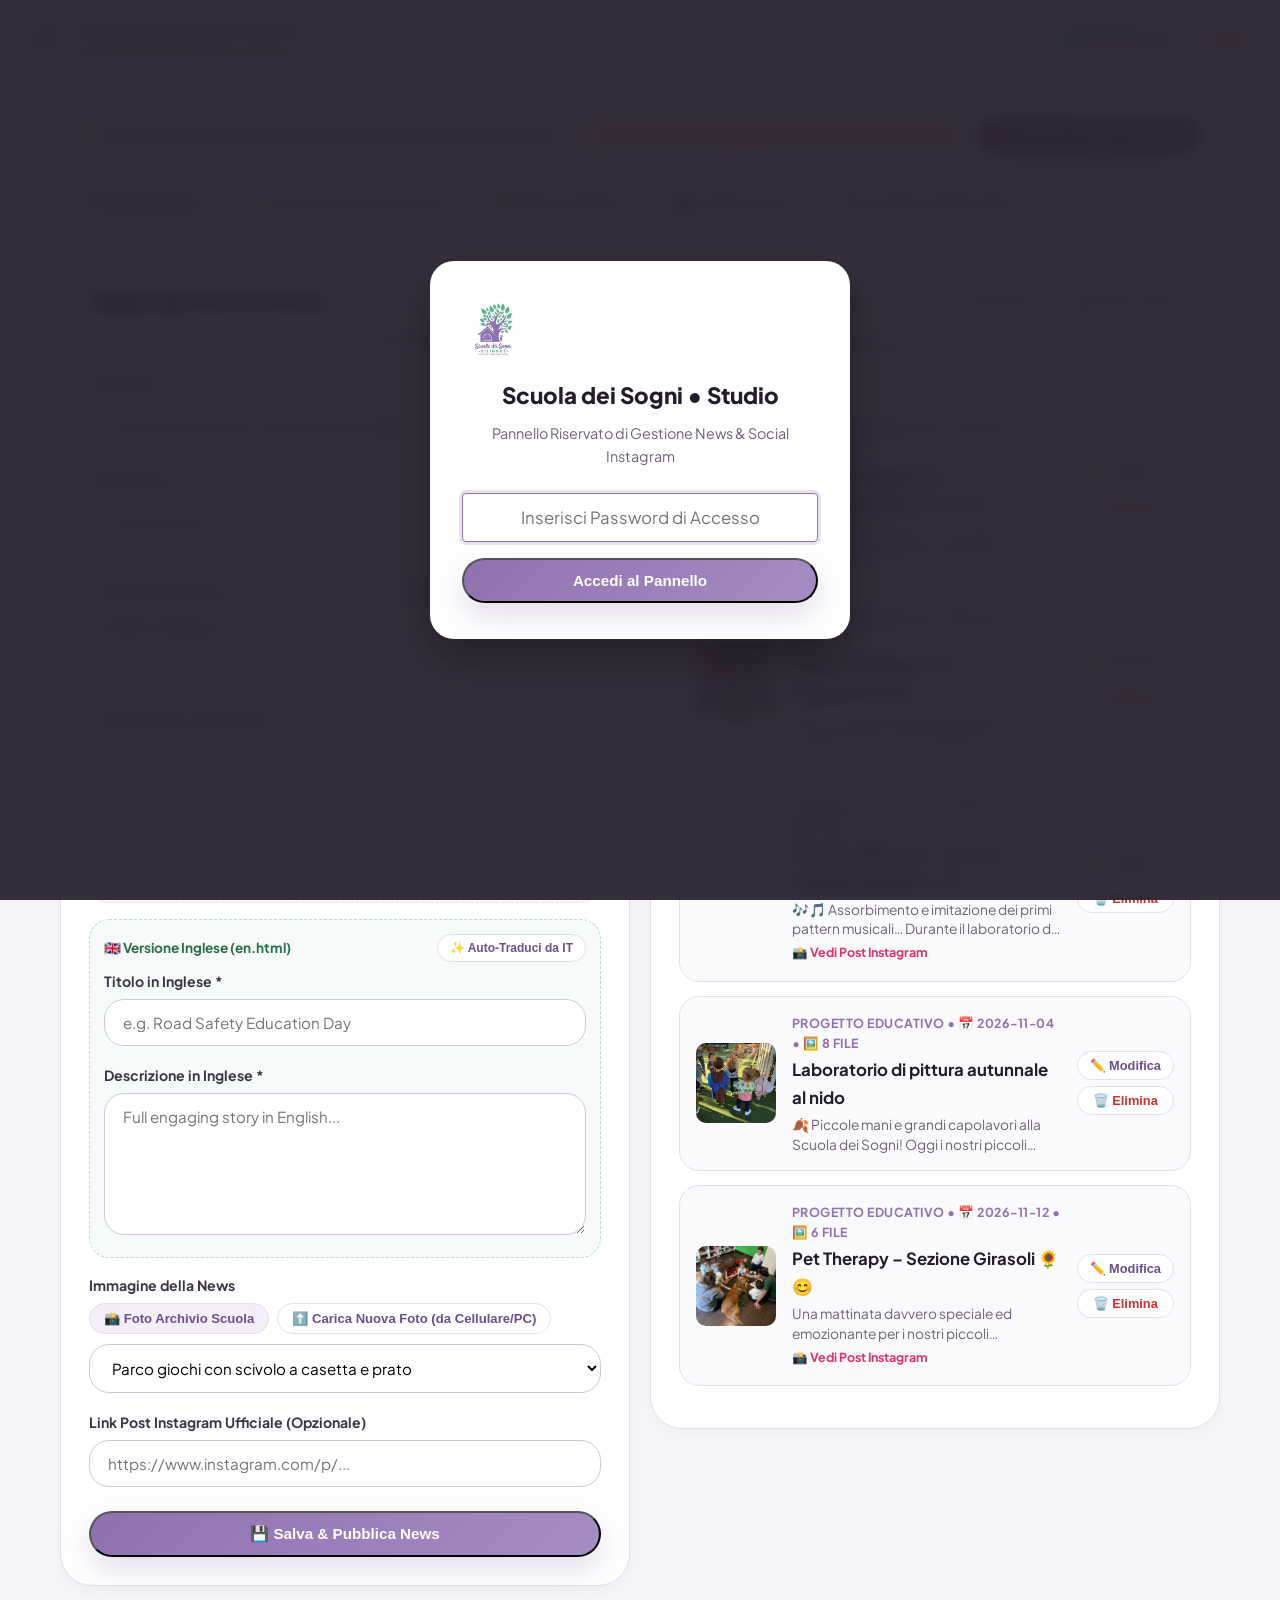
<file: admin.html>
<!DOCTYPE html>
<html lang="it">
<head>
  <meta charset="UTF-8">
  <meta name="viewport" content="width=device-width, initial-scale=1.0">
  <title>Admin Dashboard & Social Studio | Scuola dei Sogni</title>
  <meta name="robots" content="noindex, nofollow">
  <link rel="icon" type="image/jpeg" href="assets/images/logo-scuola-dei-sogni.jpg">
  <link rel="stylesheet" href="style.css">
  <link rel="stylesheet" href="seasonal.css?v=1.0">
  <style>
    :root {
      --admin-bg: #F7F5FA;
      --admin-card: #FFFFFF;
      --admin-border: #E5DFEC;
      --admin-text: #2D2535;
      --admin-muted: #6E6278;
      --green-status: #2E7D32;
      --orange-status: #E65100;
    }
    body {
      background: var(--admin-bg);
      color: var(--admin-text);
      min-height: 100vh;
      display: flex;
      flex-direction: column;
    }
    .admin-navbar {
      background: #FFFFFF;
      border-bottom: 1px solid var(--admin-border);
      padding: 14px 24px;
      display: flex;
      justify-content: space-between;
      align-items: center;
      position: sticky;
      top: 0;
      z-index: 100;
      box-shadow: 0 2px 10px rgba(0,0,0,0.03);
    }
    .admin-brand {
      display: flex;
      align-items: center;
      gap: 12px;
      font-weight: 800;
      font-size: 1.15rem;
      color: var(--primary-dark);
      text-decoration: none;
    }
    .admin-brand img {
      width: 40px;
      height: 40px;
      border-radius: 10px;
    }
    .admin-container {
      max-width: 1200px;
      width: 100%;
      margin: 28px auto;
      padding: 0 20px;
      flex: 1;
    }
    /* Sync Status Bar */
    .sync-status-bar {
      display: flex;
      align-items: center;
      justify-content: space-between;
      background: #FFFFFF;
      padding: 12px 20px;
      border-radius: var(--radius-md);
      border: 1px solid var(--admin-border);
      margin-bottom: 20px;
      font-size: 0.88rem;
      box-shadow: 0 2px 8px rgba(0,0,0,0.02);
    }
    .sync-indicator {
      display: inline-flex;
      align-items: center;
      gap: 8px;
      font-weight: 700;
    }
    .sync-dot {
      width: 10px;
      height: 10px;
      border-radius: 50%;
      background: #9E9E9E;
    }
    .sync-dot.online { background: #4CAF50; box-shadow: 0 0 8px #4CAF50; }
    .sync-dot.warning { background: #FF9800; }
    .sync-dot.busy { background: #2196F3; animation: pulse 1s infinite; }
    @keyframes pulse {
      0% { opacity: 0.4; } 50% { opacity: 1; } 100% { opacity: 0.4; }
    }

    .admin-tabs {
      display: flex;
      gap: 8px;
      margin-bottom: 24px;
      border-bottom: 1px solid var(--admin-border);
      padding-bottom: 8px;
    }
    .tab-btn {
      padding: 10px 20px;
      border-radius: 999px;
      font-weight: 700;
      border: 1px solid transparent;
      background: transparent;
      color: var(--admin-muted);
      cursor: pointer;
      display: flex;
      align-items: center;
      gap: 8px;
      transition: all 0.2s;
    }
    .tab-btn:hover {
      background: rgba(143, 113, 175, 0.08);
      color: var(--primary-dark);
    }
    .tab-btn.active {
      background: var(--primary-light);
      color: var(--primary-dark);
      border-color: rgba(143, 113, 175, 0.3);
    }
    .admin-section {
      display: none;
    }
    .admin-section.active {
      display: block;
      animation: fadeIn 0.3s ease;
    }
    @keyframes fadeIn {
      from { opacity: 0; transform: translateY(6px); }
      to { opacity: 1; transform: translateY(0); }
    }
    .admin-card {
      background: var(--admin-card);
      border-radius: var(--radius-lg);
      border: 1px solid var(--admin-border);
      padding: 28px;
      box-shadow: 0 4px 18px rgba(0,0,0,0.03);
      margin-bottom: 24px;
    }
    .admin-title {
      font-size: 1.4rem;
      font-weight: 800;
      color: var(--dark);
      margin-bottom: 6px;
    }
    .admin-subtitle {
      font-size: 0.92rem;
      color: var(--admin-muted);
      margin-bottom: 22px;
    }
    .grid-2col {
      display: grid;
      grid-template-columns: 1fr 1fr;
      gap: 20px;
    }
    .news-manage-item {
      display: flex;
      gap: 16px;
      padding: 16px;
      border: 1px solid var(--admin-border);
      border-radius: var(--radius-md);
      margin-bottom: 14px;
      align-items: center;
      background: #FAFAFD;
      transition: all 0.2s;
    }
    .news-manage-item:hover {
      background: #FFFFFF;
      box-shadow: var(--shadow-sm);
    }
    .news-manage-thumb {
      width: 80px;
      height: 80px;
      border-radius: 10px;
      object-fit: cover;
      flex-shrink: 0;
    }
    .news-manage-info {
      flex: 1;
    }
    .news-manage-meta {
      font-size: 0.78rem;
      font-weight: 700;
      color: var(--primary);
      text-transform: uppercase;
      letter-spacing: 0.04em;
    }
    .news-manage-title {
      font-weight: 700;
      font-size: 1.05rem;
      color: var(--dark);
      margin: 2px 0 4px;
    }
    .news-manage-excerpt {
      font-size: 0.86rem;
      color: var(--admin-muted);
      line-height: 1.4;
      display: -webkit-box;
      -webkit-line-clamp: 2;
      -webkit-box-orient: vertical;
      overflow: hidden;
    }
    /* AI Box */
    .ai-magic-box {
      background: linear-gradient(135deg, #FAF4FF 0%, #F0FFF8 100%);
      border: 2px solid #E1D2F7;
      border-radius: var(--radius-lg);
      padding: 24px;
      margin-bottom: 24px;
    }
    .ai-btn-generate {
      background: linear-gradient(135deg, #8F71AF 0%, #53B487 100%);
      color: #FFFFFF;
      border: none;
      padding: 12px 24px;
      border-radius: 999px;
      font-weight: 700;
      cursor: pointer;
      display: inline-flex;
      align-items: center;
      gap: 8px;
      box-shadow: 0 4px 14px rgba(143, 113, 175, 0.3);
      transition: transform 0.2s, box-shadow 0.2s;
    }
    .ai-btn-generate:hover {
      transform: translateY(-2px);
      box-shadow: 0 6px 20px rgba(143, 113, 175, 0.4);
    }
    /* Copy Pill */
    .copy-pill-btn {
      background: #FFFFFF;
      border: 1px solid var(--admin-border);
      padding: 6px 12px;
      border-radius: 999px;
      font-size: 0.8rem;
      font-weight: 700;
      cursor: pointer;
      color: var(--primary-dark);
      transition: all 0.2s;
    }
    .copy-pill-btn:hover {
      background: var(--primary-light);
      border-color: var(--primary);
    }
    .tag-bubble {
      display: inline-block;
      background: rgba(83, 180, 135, 0.15);
      color: #2F7A56;
      padding: 4px 10px;
      border-radius: 999px;
      font-size: 0.8rem;
      margin-right: 6px;
      margin-bottom: 6px;
      font-weight: 600;
    }
    /* IG Preview phone */
    .ig-phone-preview {
      max-width: 360px;
      margin: 0 auto;
      background: #FFFFFF;
      border-radius: 28px;
      border: 6px solid #231C2B;
      overflow: hidden;
      box-shadow: 0 16px 36px rgba(0,0,0,0.12);
      font-size: 0.88rem;
    }
    .ig-header {
      display: flex;
      align-items: center;
      gap: 10px;
      padding: 10px 14px;
      border-bottom: 1px solid #F0F0F0;
    }
    .ig-avatar {
      width: 32px;
      height: 32px;
      border-radius: 50%;
      border: 2px solid #E1306C;
    }
    .ig-photo {
      width: 100%;
      height: 280px;
      object-fit: cover;
      background: #F7F5FA;
    }
    .ig-caption {
      padding: 12px 14px;
      line-height: 1.5;
    }
    /* Toast Alert Notification */
    #adminToast {
      position: fixed;
      bottom: 24px;
      right: 24px;
      background: #231C2B;
      color: #FFFFFF;
      padding: 16px 24px;
      border-radius: 14px;
      box-shadow: 0 10px 30px rgba(0,0,0,0.25);
      display: none;
      align-items: center;
      gap: 12px;
      font-weight: 600;
      font-size: 0.95rem;
      z-index: 99999;
      animation: slideInUp 0.3s ease;
    }
    @keyframes slideInUp {
      from { transform: translateY(40px); opacity: 0; }
      to { transform: translateY(0); opacity: 1; }
    }
    #adminToast.success { background: #2E7D32; }
    #adminToast.error { background: #C62828; }
    #adminToast.info { background: #1565C0; }

    /* Login overlay */
    #authOverlay {
      position: fixed;
      top: 0; left: 0; right: 0; bottom: 0;
      background: rgba(35, 28, 43, 0.92);
      backdrop-filter: blur(8px);
      z-index: 9999;
      display: flex;
      align-items: center;
      justify-content: center;
      padding: 20px;
    }
    .login-box {
      background: #FFFFFF;
      border-radius: 24px;
      padding: 36px 32px;
      max-width: 420px;
      width: 100%;
      text-align: center;
      box-shadow: 0 20px 50px rgba(0,0,0,0.3);
    }
    .theme-card-grid {
      display: grid;
      grid-template-columns: repeat(auto-fill, minmax(210px, 1fr));
      gap: 14px;
      margin-bottom: 24px;
    }
    .theme-picker-card {
      background: #FFFFFF;
      border: 2px solid var(--admin-border);
      border-radius: var(--radius-md);
      padding: 18px 16px;
      cursor: pointer;
      transition: all 0.2s ease;
      display: flex;
      flex-direction: column;
      gap: 6px;
      position: relative;
    }
    .theme-picker-card:hover {
      border-color: var(--primary);
      transform: translateY(-2px);
      box-shadow: 0 6px 18px rgba(143, 113, 175, 0.12);
    }
    .theme-picker-card.active {
      border-color: var(--primary-dark);
      background: #FAF6FD;
      box-shadow: 0 6px 20px rgba(143, 113, 175, 0.18);
    }
    .theme-picker-card.active::after {
      content: "✓ Attivo";
      position: absolute;
      top: 10px;
      right: 10px;
      background: var(--primary);
      color: #fff;
      font-size: 0.68rem;
      font-weight: 700;
      padding: 2px 8px;
      border-radius: 999px;
    }
    .theme-card-icon {
      font-size: 2.2rem;
      line-height: 1;
      margin-bottom: 4px;
    }
    .theme-card-title {
      font-weight: 700;
      font-size: 0.95rem;
      color: var(--dark);
    }
    .theme-card-desc {
      font-size: 0.78rem;
      color: var(--admin-muted);
      line-height: 1.35;
    }
    @media (max-width: 768px) {
      .grid-2col { grid-template-columns: 1fr; }
      .admin-tabs { flex-wrap: wrap; }
      .sync-status-bar { flex-direction: column; gap: 10px; align-items: flex-start; }
    }
  </style>
</head>
<body>

  <!-- Toast Notification System -->
  <div id="adminToast">
    <span id="toastIcon">ℹ️</span>
    <span id="toastMsg">Notifica</span>
  </div>

  <!-- Access Authentication Overlay -->
  <div id="authOverlay">
    <div class="login-box">
      <img src="assets/images/logo-scuola-dei-sogni.jpg" alt="Logo" style="width: 64px; height: 64px; border-radius: 16px; margin-bottom: 16px;">
      <h2 style="font-size: 1.4rem; font-weight: 800; color: var(--dark); margin-bottom: 8px;">Scuola dei Sogni • Studio</h2>
      <p style="font-size: 0.9rem; color: var(--admin-muted); margin-bottom: 24px;">
        Pannello Riservato di Gestione News & Social Instagram
      </p>
      <input type="password" id="adminPassInput" class="form-control" placeholder="Inserisci Password di Accesso" style="margin-bottom: 16px; text-align: center; font-size: 1.05rem;" autofocus>
      <button class="btn btn-primary" id="loginBtn" style="width: 100%; justify-content: center;">
        <span>Accedi al Pannello</span>
      </button>
      <div id="authError" style="color: #D32F2F; font-size: 0.85rem; font-weight: 700; margin-top: 12px; display: none;">
        Password non corretta. Riprova.
      </div>
    </div>
  </div>

  <!-- Top Admin Navbar -->
  <header class="admin-navbar">
    <a href="index.html" class="admin-brand" target="_blank" title="Torna al sito pubblico">
      <img src="assets/images/logo-scuola-dei-sogni.jpg" alt="Logo">
      <div>
        <div>Scuola dei Sogni • Admin</div>
        <div style="font-size: 0.72rem; color: var(--secondary-dark); font-weight: 600;">PORTALE GESTIONALE NEWS & SOCIAL</div>
      </div>
    </a>
    <div style="display: flex; align-items: center; gap: 12px;">
      <a href="index.html" target="_blank" class="btn btn-secondary" style="padding: 7px 16px; font-size: 0.85rem;">
        <span>🌐 Vedi Sito Live</span>
      </a>
      <button id="logoutBtn" class="btn btn-secondary" style="padding: 7px 14px; font-size: 0.85rem; background: #FFF0F0; color: #D32F2F; border-color: #FFCDD2;">
        Esci
      </button>
    </div>
  </header>

  <!-- Main Content Container -->
  <main class="admin-container">

    <!-- Live Sync Status Banner -->
    <div class="sync-status-bar">
      <div class="sync-indicator">
        <span class="sync-dot online" id="statusDot"></span>
        <span id="statusText">Stato: Pronto alla pubblicazione</span>
      </div>
      <div style="display: flex; gap: 10px; align-items: center;">
        <span style="color: var(--admin-muted); font-size: 0.82rem;" id="tokenBadge">GitHub API: Non configurato</span>
        <button id="btnHeaderPublish" class="btn btn-primary" style="padding: 6px 16px; font-size: 0.82rem;">
          <span>🚀 Pubblica Online su GitHub</span>
        </button>
      </div>
    </div>

    <!-- Navigation Tabs -->
    <div class="admin-tabs">
      <button class="tab-btn active" data-tab="tab-news">
        <span>📰 Gestione News</span>
      </button>
      <button class="tab-btn" data-tab="tab-ai-studio">
        <span>✨ Assistente AI Social & Copy</span>
      </button>
      <button class="tab-btn" data-tab="tab-theme">
        <span>🎨 Effetti & Stagioni</span>
      </button>
      <button class="tab-btn" data-tab="tab-ig-feed">
        <span>📸 Instagram Sync</span>
      </button>
      <button class="tab-btn" data-tab="tab-github-sync">
        <span>⚙️ Configura GitHub Token</span>
      </button>
    </div>

    <!-- TAB 1: GESTIONE NEWS -->
    <section id="tab-news" class="admin-section active">
      <div class="grid-2col">
        
        <!-- Left: Form Creazione/Modifica News -->
        <div class="admin-card">
          <h2 class="admin-title" id="formNewsHeading">Aggiungi Nuova News</h2>
          <p class="admin-subtitle">Compila i campi per pubblicare un nuovo avviso, gita o evento nel sito.</p>

          <form id="newsForm">
            <input type="hidden" id="editNewsId" value="">

            <div class="form-group">
              <label class="form-label" for="newsCategory">Categoria</label>
              <select id="newsCategory" class="form-control" required>
                <option value="Progetto Educativo|Educational Project">Progetto Educativo / Educational Project</option>
                <option value="Gita di Fine Anno|End-of-Year Field Trip">Gita & Uscita Didattica / Field Trip</option>
                <option value="Eventi & Famiglie|Family Events">Eventi & Famiglie / Family Events</option>
                <option value="Avvisi & Comunicazioni|School Announcements">Avvisi alle Famiglie / Announcements</option>
                <option value="Laboratori Speciali|Special Workshops">Laboratori Speciali / Special Workshops</option>
              </select>
            </div>

            <div class="form-group">
              <label class="form-label" for="newsDate">Data Evento</label>
              <input type="date" id="newsDate" class="form-control" required>
            </div>

            <div style="background: rgba(143, 113, 175, 0.05); padding: 14px; border-radius: var(--radius-md); margin-bottom: 16px; border: 1px dashed var(--border);">
              <div style="display: flex; justify-content: space-between; align-items: center; margin-bottom: 8px; gap: 8px; flex-wrap: wrap;">
                <div style="font-weight: 700; font-size: 0.85rem; color: var(--primary-dark);">🇮🇹 Versione Italiana</div>
                <button type="button" id="btnAiPolishIt" class="copy-pill-btn" style="font-size: 0.75rem; background: #FAF5FF; border-color: #D6C2E9; color: var(--primary-dark);">
                  ✨ Correggi & Migliora con AI
                </button>
              </div>
              <div id="aiPolishStatus" style="display: none; font-size: 0.78rem; padding: 8px 10px; border-radius: 8px; margin-bottom: 10px; background: #FFF; border: 1px solid #E5D9F2; color: var(--primary-dark); line-height: 1.4;"></div>
              <div class="form-group">
                <label class="form-label" for="newsTitleIt">Titolo in Italiano *</label>
                <input type="text" id="newsTitleIt" class="form-control" placeholder="Es. Visita della Polizia Stradale al parco" required>
              </div>
              <div class="form-group" style="margin-bottom: 0;">
                <label class="form-label" for="newsExcerptIt">Descrizione / Sommario *</label>
                <textarea id="newsExcerptIt" class="form-control" rows="6" placeholder="Racconta liberamente la giornata, anche su più paragrafi..." required></textarea>
              </div>
            </div>

            <div style="background: rgba(83, 180, 135, 0.05); padding: 14px; border-radius: var(--radius-md); margin-bottom: 16px; border: 1px dashed rgba(83, 180, 135, 0.4);">
              <div style="display: flex; justify-content: space-between; align-items: center; margin-bottom: 8px;">
                <div style="font-weight: 700; font-size: 0.85rem; color: #2A6C4D;">🇬🇧 Versione Inglese (en.html)</div>
                <button type="button" id="btnAutoTranslate" class="copy-pill-btn" style="font-size: 0.75rem;">
                  ✨ Auto-Traduci da IT
                </button>
              </div>
              <div class="form-group">
                <label class="form-label" for="newsTitleEn">Titolo in Inglese *</label>
                <input type="text" id="newsTitleEn" class="form-control" placeholder="e.g. Road Safety Education Day" required>
              </div>
              <div class="form-group" style="margin-bottom: 0;">
                <label class="form-label" for="newsExcerptEn">Descrizione in Inglese *</label>
                <textarea id="newsExcerptEn" class="form-control" rows="6" placeholder="Full engaging story in English..." required></textarea>
              </div>
            </div>

            <div class="form-group">
              <label class="form-label">Immagine della News</label>
              
              <div style="display: flex; gap: 8px; margin-bottom: 10px;">
                <button type="button" id="tabImgPreset" class="copy-pill-btn active" style="font-size: 0.82rem; padding: 7px 14px; background: var(--primary-light); color: var(--primary-dark); font-weight: 700;">📸 Foto Archivio Scuola</button>
                <button type="button" id="tabImgUpload" class="copy-pill-btn" style="font-size: 0.82rem; padding: 7px 14px; font-weight: 700;">⬆️ Carica Nuova Foto (da Cellulare/PC)</button>
              </div>

              <!-- Opzione 1: Foto archivio villa -->
              <div id="wrapImgPreset">
                <select id="newsImageSelect" class="form-control">
                  <option value="assets/images/parco-giochi-scivolo.png">Parco giochi con scivolo a casetta e prato</option>
                  <option value="assets/images/viale-giardino-ulivo.png">Viale alberato con ulivo secolare</option>
                  <option value="assets/images/villa-facciata-arco.png">Facciata villa con arco lilla</option>
                  <option value="assets/images/cancello-targa-ingresso.png">Cancello d'ingresso con targa ufficiale</option>
                  <option value="assets/images/classroom-nido.jpg">Spazio nido e area gioco interna</option>
                  <option value="assets/images/activities-labs.jpg">Laboratori e attività creative</option>
                  <option value="assets/images/news-cane.jpg">Laboratorio con cane (Qua la zampa)</option>
                  <option value="assets/images/news-zoomarine.jpg">Uscita Zoomarine e parco marino</option>
                  <option value="assets/images/news-famiglie.jpg">Festa della famiglia e bambini</option>
                  <option value="custom">Altro URL immagine personalizzato...</option>
                </select>
                <input type="text" id="newsCustomImg" class="form-control" placeholder="https://... o assets/images/tua-foto.jpg" style="margin-top: 8px; display: none;">
              </div>

              <!-- Opzione 2: Caricamento multiplo foto -->
              <div id="wrapImgUpload" style="display: none;">
                <div id="newsDropZone" style="border: 2px dashed var(--primary); border-radius: var(--radius-md); padding: 20px; text-align: center; cursor: pointer; background: #FAF7FD; transition: all 0.2s;">
                  <span style="font-size: 2rem; display: block; margin-bottom: 6px;">📷 🎬</span>
                  <strong style="color: var(--primary-dark); font-size: 0.95rem; display: block;">Tocca o trascina qui foto o brevi video</strong>
                  <span style="font-size: 0.8rem; color: var(--admin-muted);">Foto (JPG/PNG/WEBP, ottimizzate) o Video brevi (MP4/WEBM, max 20 MB) caricati su GitHub</span>
                  <input type="file" id="newsFileInput" accept="image/*,video/mp4,video/webm,video/quicktime" multiple style="display: none;">
                </div>
                <div id="newsUploadPreview" style="display: none; margin-top: 12px; background: #FFF; padding: 12px; border-radius: var(--radius-md); border: 1px solid var(--admin-border);">
                  <div style="display: flex; justify-content: space-between; align-items: center; margin-bottom: 8px;">
                    <strong id="newsUploadCountLabel" style="font-size: 0.85rem; color: #2E7D32;">✓ 0 file pronti</strong>
                    <div style="display: flex; gap: 6px;">
                      <button type="button" id="btnAddMoreImgs" class="copy-pill-btn" style="font-size: 0.75rem;">+ Aggiungi foto/video</button>
                      <button type="button" id="btnCancelUploadedImg" class="copy-pill-btn" style="font-size: 0.75rem; color: #D32F2F; border-color: #FFCDD2;">Svuota tutti</button>
                    </div>
                  </div>
                  <div id="newsUploadGrid" style="display: grid; grid-template-columns: repeat(auto-fill, minmax(76px, 1fr)); gap: 8px;"></div>
                </div>
              </div>
            </div>

            <div class="form-group">
              <label class="form-label" for="newsIgLink">Link Post Instagram Ufficiale (Opzionale)</label>
              <input type="url" id="newsIgLink" class="form-control" placeholder="https://www.instagram.com/p/...">
            </div>

            <div style="display: flex; gap: 10px; margin-top: 24px;">
              <button type="submit" class="btn btn-primary" id="btnSubmitNews" style="flex: 1; justify-content: center;">
                <span id="saveBtnText">💾 Salva & Pubblica News</span>
              </button>
              <button type="button" id="btnCancelEdit" class="btn btn-secondary" style="display: none;">
                Annulla
              </button>
            </div>
          </form>
        </div>

        <!-- Right: Lista News Esistenti -->
        <div>
          <div class="admin-card">
            <div style="display: flex; justify-content: space-between; align-items: center; margin-bottom: 12px; flex-wrap: wrap; gap: 10px;">
              <h2 class="admin-title" style="margin-bottom: 0;">News Online (<span id="newsCount">0</span>)</h2>
              <div style="display: flex; gap: 8px;">
                <button id="btnReloadFromGh" class="copy-pill-btn" title="Ricarica dal repository">🔄 Ricarica</button>
                <button id="btnExportJson" class="copy-pill-btn">⬇️ Scarica JSON</button>
              </div>
            </div>
            <p class="admin-subtitle">Questi contenuti compaiono in tempo reale nella sezione Vita a Scuola sia in italiano che in inglese.</p>

            <div id="newsListContainer">
              <!-- Rendered via JS -->
            </div>
          </div>
        </div>

      </div>
    </section>

    <!-- TAB 2: ASSISTENTE AI SOCIAL & COPY STUDIO -->
    <section id="tab-ai-studio" class="admin-section">
      <div class="grid-2col">
        
        <!-- Left: Input & Prompt Generator -->
        <div>
          <div class="ai-magic-box">
            <h2 style="font-size: 1.35rem; font-weight: 800; color: var(--primary-dark); margin-bottom: 8px;">
              ✨ Social Assistant & Copy Generator
            </h2>
            <p style="font-size: 0.92rem; color: var(--admin-muted); margin-bottom: 18px;">
              Scrivi una breve frase o idea dell'attività svolta oggi con i bambini: l'assistente comporrà all'istante il post perfetto per Instagram, gli hashtag e la pillola per il sito web.
            </p>

            <div class="form-group">
              <label class="form-label" for="aiActivityBrief">Di cosa si è trattato? (Basta una frase informale)</label>
              <textarea id="aiActivityBrief" class="form-control" rows="3" placeholder="Es. Oggi vendemmia e pigiatura dell'uva nell'orto didattico con i grembiulini. Bambini entusiasti e sorridenti!"></textarea>
            </div>

            <div class="form-row-2col">
              <div class="form-group">
                <label class="form-label" for="aiActivityType">Tipo di Esperienza</label>
                <select id="aiActivityType" class="form-control">
                  <option value="Pet Therapy & Animali">🐾 Pet Therapy & Animali</option>
                  <option value="Natura & Orto Didattico">🌱 Natura & Orto Didattico</option>
                  <option value="Laboratorio in Lingua Inglese">🇬🇧 Laboratorio in Lingua Inglese</option>
                  <option value="Arte, Colori & Manipolazione">🎨 Arte & Manipolazione</option>
                  <option value="Psicomotricità & Gioco nel Parco">🤸 Psicomotricità nel Parco</option>
                  <option value="Musica & Ritmo">🎵 Musica & Espressione</option>
                  <option value="Festa & Condivisione con Famiglie">✨ Festa & Evento Speciale</option>
                </select>
              </div>
              <div class="form-group">
                <label class="form-label" for="aiAudience">Target Principale</label>
                <select id="aiAudience" class="form-control">
                  <option value="Nido (0-3 anni)">Nido (0-3 anni)</option>
                  <option value="Materna (3-6 anni)">Materna (3-6 anni)</option>
                  <option value="Tutti i Bambini 0-6">Tutti i Bambini (0-6 anni)</option>
                </select>
              </div>
            </div>

            <button type="button" id="btnRunAi" class="ai-btn-generate" style="width: 100%; justify-content: center;">
              <span>🪄 Genera Post Instagram & News Sito</span>
            </button>
          </div>

          <!-- Suggerimenti rapidi -->
          <div class="admin-card">
            <h3 style="font-size: 1.05rem; font-weight: 700; margin-bottom: 8px;">💡 Idee di Post pronte da cliccare</h3>
            <div style="display: flex; flex-direction: column; gap: 8px;">
              <button class="copy-pill-btn sample-idea" style="text-align: left; padding: 10px 14px;">
                🍂 <strong>Autunno nel Parco:</strong> Raccolta foglie secche, pigne e laboratorio di pittura naturale.
              </button>
              <button class="copy-pill-btn sample-idea" style="text-align: left; padding: 10px 14px;">
                🇬🇧 <strong>Storytelling in English:</strong> Canzoni animate con docente madrelingua su colori e animali.
              </button>
              <button class="copy-pill-btn sample-idea" style="text-align: left; padding: 10px 14px;">
                🌱 <strong>Orto Didattico:</strong> Messa a dimora delle piantine invernali e cura della terra.
              </button>
              <button class="copy-pill-btn sample-idea" style="text-align: left; padding: 10px 14px;">
                👩‍🍳 <strong>Cucina Espressa:</strong> Il profumo della merenda fresca preparata ogni mattina nella nostra villa.
              </button>
            </div>
          </div>
        </div>

        <!-- Right: AI Results & Instagram Live Phone Preview -->
        <div>
          <div class="admin-card">
            <div style="display: flex; justify-content: space-between; align-items: center; margin-bottom: 14px; flex-wrap: wrap; gap: 8px;">
              <h2 class="admin-title" style="margin-bottom: 0;">Anteprima Post Instagram</h2>
              <div style="display: flex; gap: 8px;">
                <button type="button" id="btnUploadIgPhoto" class="copy-pill-btn">🖼️ Carica Foto</button>
                <input type="file" id="igPhotoInput" accept="image/*" style="display: none;">
                <button id="btnCopyIgPost" class="copy-pill-btn">📋 Copia Testo IG</button>
              </div>
            </div>

            <!-- Phone Preview -->
            <div class="ig-phone-preview">
              <div class="ig-header">
                <img src="assets/images/logo-scuola-dei-sogni.jpg" alt="Logo" class="ig-avatar">
                <div>
                  <strong style="color: #262626;">scuoladeisogniroma</strong>
                  <div style="font-size: 0.72rem; color: #8e8e8e;">Via della Bufalotta, Roma</div>
                </div>
              </div>
              <img id="igPreviewImg" src="assets/images/parco-giochi-scivolo.png" alt="Preview" class="ig-photo" onerror="this.onerror=null;this.src='assets/images/villa-facciata-arco.png';">
              <div class="ig-caption">
                <span style="font-weight: 700;">scuoladeisogniroma</span>
                <span id="igGeneratedCaption">
                  Oggi una giornata ricca di magia e sorrisi nel parco della nostra scuola! Piccole mani curiose che scoprono, imparano e crescono felici insieme alle nostre maestre. 🌱✨
                  <br><br>
                  #scuoladeisogni #asilonidoroma #bufalotta #bilingueroma #outdooreducation
                </span>
              </div>
            </div>

            <!-- Quick Transfer to News Button -->
            <div style="margin-top: 24px; text-align: center;">
              <button id="btnTransferToNews" class="btn btn-secondary" style="width: 100%; justify-content: center; background: #FAF5FF; border-color: #D6C2E9;">
                <span>📰 Usa questo contenuto come Nuova News del Sito</span>
              </button>
            </div>

            <!-- Best Hashtags Cloud -->
            <div style="margin-top: 20px; padding-top: 16px; border-top: 1px solid var(--admin-border);">
              <div style="font-size: 0.82rem; font-weight: 700; color: var(--admin-muted); margin-bottom: 8px;">
                Hashtag Strategici per Roma Municipio III:
              </div>
              <div>
                <span class="tag-bubble">#scuoladeisogni</span>
                <span class="tag-bubble">#asilonidoroma</span>
                <span class="tag-bubble">#scuolainfanzia</span>
                <span class="tag-bubble">#bufalotta</span>
                <span class="tag-bubble">#talentiroma</span>
                <span class="tag-bubble">#montesacro</span>
                <span class="tag-bubble">#bilingueroma</span>
                <span class="tag-bubble">#bonusnido</span>
                <span class="tag-bubble">#outdooreducation</span>
              </div>
            </div>

          </div>
        </div>

      </div>
    </section>

    <!-- TAB 3: INSTAGRAM SYNC -->
    <section id="tab-ig-feed" class="admin-section">
      <div class="admin-card">
        <h2 class="admin-title">📸 Sincronizzazione con la Pagina Instagram</h2>
        <p class="admin-subtitle">Collega la community Instagram al sito per aggiornamenti immediati.</p>

        <div class="grid-2col">
          <div style="background: #FDFBFF; padding: 24px; border-radius: var(--radius-md); border: 1px solid var(--admin-border);">
            <h3 style="font-size: 1.15rem; font-weight: 700; margin-bottom: 8px;">🔗 Converti Post Instagram in News del Sito</h3>
            <p style="font-size: 0.88rem; color: var(--admin-muted); margin-bottom: 16px;">
              Hai appena pubblicato un post o un Reel su Instagram? Incolla qui il link per integrarlo direttamente tra le news della scuola.
            </p>
            <div class="form-group">
              <label class="form-label" for="igQuickUrl">Link del Post Instagram</label>
              <input type="url" id="igQuickUrl" class="form-control" placeholder="https://www.instagram.com/p/DB...">
            </div>
            <button type="button" id="btnImportFromIg" class="btn btn-primary" style="width: 100%; justify-content: center;">
              <span>📥 Importa come Nuova News</span>
            </button>
          </div>

          <div style="background: #F6FCF8; padding: 24px; border-radius: var(--radius-md); border: 1px solid #D2EEDE;">
            <h3 style="font-size: 1.15rem; font-weight: 700; color: #1E6641; margin-bottom: 8px;">🌟 Feed Live Instagram nel Sito</h3>
            <p style="font-size: 0.88rem; color: #356049; margin-bottom: 16px;">
              Il banner Instagram nella sezione "Vita a Scuola" reindirizza già i genitori al profilo ufficiale <a href="https://www.instagram.com/scuoladeisogniroma/" target="_blank" style="font-weight: 700; text-decoration: underline;">@scuoladeisogniroma</a>.
            </p>
            <div style="display: flex; gap: 12px; align-items: center;">
              <span style="font-size: 1.8rem;">📱</span>
              <div>
                <strong>Profilo verificato:</strong> @scuoladeisogniroma<br>
                <span style="font-size: 0.85rem; color: #507A63;">Banner e link diretti attivi sul sito ufficiale</span>
              </div>
            </div>
          </div>
        </div>
      </div>
    </section>

    <!-- TAB 4: GITHUB SYNC & TOKEN CONFIG -->
    <section id="tab-github-sync" class="admin-section">
      <div class="admin-card">
        <h2 class="admin-title">⚙️ Configura Pubblicazione Automatica GitHub</h2>
        <p class="admin-subtitle">Collega il tuo GitHub Personal Access Token per pubblicare news sul sito con 1 solo click senza terminale.</p>

        <div style="background: #F8F7FC; border-radius: var(--radius-md); padding: 20px; border: 1px solid var(--admin-border); margin-bottom: 24px;">
          <h3 style="font-size: 1.05rem; font-weight: 700; margin-bottom: 8px;">📖 Istruzioni Rapide (1 minuto)</h3>
          <ol style="font-size: 0.92rem; color: var(--admin-muted); line-height: 1.7; padding-left: 20px; margin: 0;">
            <li>Accedi al tuo account GitHub <strong>Muso-lab</strong> e apri: <a href="https://github.com/settings/tokens" target="_blank" style="color: var(--primary-dark); font-weight: 700; text-decoration: underline;">github.com/settings/tokens</a>.</li>
            <li>Clicca su <strong>"Generate new token"</strong> ➔ <strong>"Generate new token (classic)"</strong>.</li>
            <li>Inserisci una nota (es. <em>Scuola dei Sogni CMS</em>) e metti la spunta solo sul permesso <strong><code>repo</code></strong>.</li>
            <li>Clicca sul pulsante verde <strong>"Generate token"</strong> in fondo alla pagina e copia la stringa generata (inizia con <code>ghp_...</code>).</li>
            <li>Incolla il token nel riquadro sottostante e premi <strong>"Salva & Connetti"</strong>. Fatto!</li>
          </ol>
        </div>

        <div style="max-width: 600px;">
          <div class="form-group">
            <label class="form-label" for="ghRepoInput">Repository GitHub</label>
            <input type="text" id="ghRepoInput" class="form-control" value="Muso-lab/scuola-dei-sogni" readonly style="background: #F5F5F5;">
          </div>

          <div class="form-group">
            <label class="form-label" for="ghBranchInput">Ramo (Branch)</label>
            <input type="text" id="ghBranchInput" class="form-control" value="main" readonly style="background: #F5F5F5;">
          </div>

          <div class="form-group">
            <label class="form-label" for="ghTokenInput">GitHub Personal Access Token (PAT) *</label>
            <input type="password" id="ghTokenInput" class="form-control" placeholder="ghp_xxxxxxxxxxxxxxxxxxxx">
            <small style="color: var(--admin-muted); display: block; margin-top: 6px;">Il token rimane memorizzato esclusivamente sul tuo dispositivo locale in sicurezza (localStorage) e non transita mai su server terzi.</small>
          </div>

          <div style="display: flex; gap: 10px; margin-top: 20px;">
            <button type="button" id="btnSaveGhToken" class="btn btn-primary">
              <span>💾 Salva & Connetti GitHub</span>
            </button>
            <button type="button" id="btnTestGhConn" class="btn btn-secondary">
              <span>🔍 Verifica Connessione</span>
            </button>
          </div>
        </div>

      </div>

      <!-- Gemini AI Key Config Card -->
      <div class="admin-card">
        <div style="display: flex; justify-content: space-between; align-items: center; flex-wrap: wrap; gap: 10px; margin-bottom: 6px;">
          <h2 class="admin-title" style="margin-bottom: 0;">✨ Assistente AI Reale (Google Gemini — Gratuito)</h2>
          <span id="geminiStatusBadge" style="font-size: 0.82rem; font-weight: 700; color: #E65100;">AI Locale (Base)</span>
        </div>
        <p class="admin-subtitle">Collega una chiave gratuita di Google AI Studio per correggere refusi, riscrivere testi in stile pedagogico e generare post Instagram su misura.</p>

        <div style="background: #FAF5FF; border-radius: var(--radius-md); padding: 16px 20px; border: 1px solid #E2D4F0; margin-bottom: 20px;">
          <ol style="font-size: 0.9rem; color: var(--admin-muted); line-height: 1.65; padding-left: 20px; margin: 0;">
            <li>Apri <a href="https://aistudio.google.com/app/apikey" target="_blank" style="color: var(--primary-dark); font-weight: 700; text-decoration: underline;">aistudio.google.com/app/apikey</a> ed entra con il tuo account Google.</li>
            <li>Clicca su <strong>"Create API key"</strong> (è gratuita, senza costi).</li>
            <li>Copia la chiave (inizia con <code>AIza...</code>) e incollala qui sotto.</li>
          </ol>
        </div>

        <div style="max-width: 600px;">
          <div class="form-group">
            <label class="form-label" for="geminiKeyInput">Google Gemini API Key (Opzionale)</label>
            <input type="password" id="geminiKeyInput" class="form-control" placeholder="AIzaSy...">
            <small style="color: var(--admin-muted); display: block; margin-top: 6px;">Salvata solo nel tuo browser locale (localStorage). Senza chiave funziona comunque il correttore ortografico/formattazione locale.</small>
          </div>
          <button type="button" id="btnSaveGeminiKey" class="btn btn-primary">
            <span>✨ Salva Chiave AI Gemini</span>
          </button>
        </div>
      </div>
    </section>

    <!-- TAB 5: EFFETTI & STAGIONI -->
    <section id="tab-theme" class="admin-section">
      <div class="admin-card">
        <div style="display: flex; justify-content: space-between; align-items: center; flex-wrap: wrap; gap: 12px; margin-bottom: 8px;">
          <div>
            <h2 class="admin-title" style="margin-bottom: 4px;">🎨 Effetti Grafici Stagionali & Feste</h2>
            <p class="admin-subtitle" style="margin-bottom: 0;">Scegli l'atmosfera visiva applicata a tutto il sito web. Discreta, raffinata e accessibile (non copre i testi, non ostacola i click dei genitori).</p>
          </div>
          <div style="display: flex; gap: 8px; align-items: center;">
            <button type="button" id="btnPreviewTheme" class="btn btn-secondary" style="padding: 7px 14px; font-size: 0.85rem;">
              <span>👀 Prova sullo Schermo</span>
            </button>
            <button type="button" id="btnClearPreview" class="copy-pill-btn" style="padding: 7px 12px; font-size: 0.82rem; display: none;">
              <span>✕ Ferma</span>
            </button>
            <button type="button" id="btnSaveThemeOnline" class="btn btn-primary" style="padding: 7px 18px; font-size: 0.85rem;">
              <span>💾 Salva & Pubblica Online</span>
            </button>
          </div>
        </div>

        <div style="background: #F4EFFB; border-radius: var(--radius-md); padding: 12px 18px; border: 1px solid #E3D7F2; margin-bottom: 20px; font-size: 0.88rem; color: var(--primary-dark); display: flex; align-items: center; justify-content: space-between; flex-wrap: wrap; gap: 10px;">
          <div>
            <strong>Tema attualmente selezionato:</strong> <span id="lblActiveThemeName" style="text-decoration: underline; font-weight: 700;">Autunno Dolce</span>
          </div>
          <span style="font-size: 0.78rem; color: var(--admin-muted);">Aggiornamento istantaneo su index.html ed en.html</span>
        </div>

        <!-- Selettore Temi a Schede -->
        <div class="theme-card-grid" id="themePickerGrid">
          <div class="theme-picker-card" data-theme="auto">
            <div class="theme-card-icon">🗓️</div>
            <div class="theme-card-title">Automatico (Calendario)</div>
            <div class="theme-card-desc">Si adatta da solo al mese dell'anno (Autunno, Natale, Carnevale, Primavera, Bolle estive, Open Day).</div>
          </div>

          <div class="theme-picker-card" data-theme="autumn">
            <div class="theme-card-icon">🍂</div>
            <div class="theme-card-title">Autunno Dolce</div>
            <div class="theme-card-desc">Foglie d'acero e faggio dorate dai toni caldi (miele e terracotta) che volteggiano dolcemente.</div>
          </div>

          <div class="theme-picker-card" data-theme="halloween">
            <div class="theme-card-icon">🎃</div>
            <div class="theme-card-title">Halloween & Autunno Magico</div>
            <div class="theme-card-desc">Piccole zucchette sorridenti, foglioline ambrate e stelline arancio/viola (allegro e per bambini).</div>
          </div>

          <div class="theme-picker-card" data-theme="christmas">
            <div class="theme-card-icon">🎄</div>
            <div class="theme-card-title">Natale & Feste di Fine Anno</div>
            <div class="theme-card-desc">Fiocchi dorati e bianchi, campanellini e stelline magiche per l'atmosfera natalizia.</div>
          </div>

          <div class="theme-picker-card" data-theme="winter">
            <div class="theme-card-icon">❄️</div>
            <div class="theme-card-title">Inverno & Neve Soffusa</div>
            <div class="theme-card-desc">Fiocchi di neve morbidi (effetto bokeh rilassante) e cristalli leggeri che scendono lenti.</div>
          </div>

          <div class="theme-picker-card" data-theme="carnival">
            <div class="theme-card-icon">🎭</div>
            <div class="theme-card-title">Carnevale in Festa</div>
            <div class="theme-card-desc">Coriandoli color pastello, palloncini e stelle filanti ondeggianti piene di allegria.</div>
          </div>

          <div class="theme-picker-card" data-theme="spring">
            <div class="theme-card-icon">🌸</div>
            <div class="theme-card-title">Primavera in Fiore</div>
            <div class="theme-card-desc">Petali di ciliegio rosa cipria e farfalline pastello che danzano con grazia nella brezza.</div>
          </div>

          <div class="theme-picker-card" data-theme="summer">
            <div class="theme-card-icon">🫧</div>
            <div class="theme-card-title">Estate & Bolle di Sapone</div>
            <div class="theme-card-desc">Bolle trasparenti iridescenti che salgono verso l'alto (evoca il gioco nel parco della villa!).</div>
          </div>

          <div class="theme-picker-card" data-theme="openday">
            <div class="theme-card-icon">🏫</div>
            <div class="theme-card-title">Open Day & Nuovi Iscritti</div>
            <div class="theme-card-desc">Palloncini colorati pastello e piccole matite/palette che salgono festosi verso l'alto.</div>
          </div>

          <div class="theme-picker-card" data-theme="magic">
            <div class="theme-card-icon">✨</div>
            <div class="theme-card-title">Notte dei Sogni (Magia)</div>
            <div class="theme-card-desc">Stelline dorate scintillanti e lucciole luminose che richiamano l'identità della scuola.</div>
          </div>

          <div class="theme-picker-card" data-theme="none">
            <div class="theme-card-icon">🚫</div>
            <div class="theme-card-title">Nessun Effetto</div>
            <div class="theme-card-desc">Disattiva tutte le particelle per un look completamente pulito e istituzionale.</div>
          </div>
        </div>

        <!-- Banner Superiore Avvisi & Iscrizioni (Opzionale) -->
        <div style="background: #FAFAFC; border: 1px solid var(--admin-border); border-radius: var(--radius-md); padding: 20px; margin-top: 10px;">
          <div style="display: flex; justify-content: space-between; align-items: center; margin-bottom: 12px; flex-wrap: wrap; gap: 8px;">
            <div style="display: flex; align-items: center; gap: 10px;">
              <input type="checkbox" id="chkBannerEnabled" style="width: 18px; height: 18px; accent-color: var(--primary); cursor: pointer;">
              <label for="chkBannerEnabled" style="font-weight: 700; font-size: 0.95rem; cursor: pointer; color: var(--dark);">
                📢 Mostra Nastro Superiore Avvisi / Open Day sul Sito
              </label>
            </div>
            <span style="font-size: 0.78rem; color: var(--admin-muted);">Compare in cima alla pagina e si può chiudere con '✕'</span>
          </div>

          <div id="bannerFieldsWrap" style="display: none; padding-top: 12px; border-top: 1px dashed var(--admin-border);">
            <div class="grid-2col" style="gap: 16px;">
              <div class="form-group">
                <label class="form-label" for="txtBannerIt">Testo Avviso in Italiano *</label>
                <input type="text" id="txtBannerIt" class="form-control" value="🎉 Iscrizioni Aperte Anno Scolastico: prenota la tua visita privata alla villa e al parco!">
              </div>
              <div class="form-group">
                <label class="form-label" for="txtBannerEn">Testo Avviso in Inglese (en.html) *</label>
                <input type="text" id="txtBannerEn" class="form-control" value="🎉 Admissions Open: book your private visit to our villa and playground!">
              </div>
            </div>

            <div class="grid-2col" style="gap: 16px;">
              <div class="form-group">
                <label class="form-label" for="txtBannerBtnIt">Testo Pulsante</label>
                <input type="text" id="txtBannerBtnIt" class="form-control" value="Prenota Visita">
              </div>
              <div class="form-group">
                <label class="form-label" for="txtBannerLink">Link Destinazione (es. #contatti oppure link WhatsApp)</label>
                <input type="text" id="txtBannerLink" class="form-control" value="#contatti">
              </div>
            </div>
          </div>
        </div>

      </div>
    </section>

  </main>

  <script src="seasonal.js?v=1.0"></script>
  <script>
    // --- 1. Toast Notification Helper ---
    const showToast = (msg, type = 'info', icon = 'ℹ️') => {
      const toast = document.getElementById('adminToast');
      const toastMsg = document.getElementById('toastMsg');
      const toastIcon = document.getElementById('toastIcon');
      toastMsg.textContent = msg;
      toastIcon.textContent = icon;
      toast.className = `admin-toast ${type}`;
      toast.style.display = 'flex';
      setTimeout(() => { toast.style.display = 'none'; }, 4000);
    };

    // --- 2. Password Protection ---
    const ADMIN_PASS_HASH = "sogni2026";
    const authOverlay = document.getElementById('authOverlay');
    const adminPassInput = document.getElementById('adminPassInput');
    const loginBtn = document.getElementById('loginBtn');
    const authError = document.getElementById('authError');
    const logoutBtn = document.getElementById('logoutBtn');

    if (localStorage.getItem('scuola_sogni_auth') === 'granted') {
      authOverlay.style.display = 'none';
    }

    const checkLogin = () => {
      const pass = adminPassInput.value.trim();
      if (pass === ADMIN_PASS_HASH || pass === "scuola2026" || pass === "admin") {
        localStorage.setItem('scuola_sogni_auth', 'granted');
        authOverlay.style.display = 'none';
        authError.style.display = 'none';
        showToast("Benvenuto nel pannello di gestione!", "success", "👋");
      } else {
        authError.style.display = 'block';
      }
    };

    loginBtn.addEventListener('click', checkLogin);
    adminPassInput.addEventListener('keydown', (e) => { if (e.key === 'Enter') checkLogin(); });
    logoutBtn.addEventListener('click', () => {
      localStorage.removeItem('scuola_sogni_auth');
      window.location.reload();
    });

    // --- 3. Tab Navigation ---
    document.querySelectorAll('.tab-btn').forEach(btn => {
      btn.addEventListener('click', () => {
        document.querySelectorAll('.tab-btn').forEach(b => b.classList.remove('active'));
        document.querySelectorAll('.admin-section').forEach(s => s.classList.remove('active'));
        btn.classList.add('active');
        const tabId = btn.getAttribute('data-tab');
        const section = document.getElementById(tabId);
        if (section) section.classList.add('active');
      });
    });

    // --- 4. GitHub Token & Status Management ---
    const GITHUB_REPO = "Muso-lab/scuola-dei-sogni";
    const GITHUB_BRANCH = "main";
    const GITHUB_FILE_PATH = "data/news.json";

    const getStoredToken = () => localStorage.getItem('scuola_sogni_gh_token') || '';

    const updateStatusUI = (status, text) => {
      const dot = document.getElementById('statusDot');
      const textSpan = document.getElementById('statusText');
      const tokenBadge = document.getElementById('tokenBadge');
      const token = getStoredToken();

      if (token) {
        if (tokenBadge) {
          tokenBadge.innerHTML = `<span style="color: #2E7D32; font-size: 0.85rem; font-weight: 700; display: inline-flex; align-items: center; gap: 4px;">GitHub API: Connesso ✅</span>`;
        }
        if (!text) text = 'Pronto alla pubblicazione online';
        if (dot) dot.className = `sync-dot ${status || 'online'}`;
      } else {
        if (tokenBadge) {
          tokenBadge.innerHTML = `<button type="button" id="btnGoToToken" class="copy-pill-btn" style="color: #E65100; border-color: #FFB74D; background: #FFF3E0; cursor: pointer; font-weight: 700;" title="Clicca qui per inserire il token GitHub">⚠️ GitHub API: Non configurato (Clicca per inserire il Token)</button>`;
          const btnGo = document.getElementById('btnGoToToken');
          if (btnGo) {
            btnGo.addEventListener('click', () => {
              const tabBtn = document.querySelector('[data-tab="tab-github-sync"]');
              if (tabBtn) tabBtn.click();
              const inp = document.getElementById('ghTokenInput');
              if (inp) {
                inp.focus();
                inp.scrollIntoView({ behavior: 'smooth', block: 'center' });
              }
            });
          }
        }
        if (!text || text === 'Pronto alla pubblicazione') {
          text = 'Modalità locale (Token GitHub non memorizzato su questo browser)';
        }
        if (dot) dot.className = 'sync-dot warning';
      }

      if (textSpan) textSpan.textContent = text;
    };

    // Load stored token in input field
    const tokenInput = document.getElementById('ghTokenInput');
    if (tokenInput && getStoredToken()) {
      tokenInput.value = getStoredToken();
    }
    updateStatusUI();

    document.getElementById('btnSaveGhToken').addEventListener('click', () => {
      const val = tokenInput.value.trim();
      if (!val) {
        localStorage.removeItem('scuola_sogni_gh_token');
        updateStatusUI('warning', 'Token rimosso (modalità locale attiva)');
        showToast("Token rimosso. Il salvataggio avverrà in locale.", "info", "ℹ️");
        return;
      }
      localStorage.setItem('scuola_sogni_gh_token', val);
      updateStatusUI('online', 'Token GitHub configurato!');
      showToast("Token GitHub salvato con successo!", "success", "✅");
    });

    // Test GitHub Connection
    document.getElementById('btnTestGhConn').addEventListener('click', async () => {
      const token = getStoredToken();
      if (!token) {
        alert("Inserisci e salva prima il tuo Personal Access Token di GitHub.");
        return;
      }
      updateStatusUI('busy', 'Verifica connessione con GitHub in corso...');
      try {
        const res = await fetch(`https://api.github.com/repos/${GITHUB_REPO}`, {
          headers: {
            'Authorization': `Bearer ${token}`,
            'Accept': 'application/vnd.github.v3+json'
          }
        });
        if (res.ok) {
          const repoData = await res.json();
          updateStatusUI('online', `Connesso a ${repoData.full_name}`);
          showToast(`Connessione riuscita al repository ${repoData.full_name}!`, "success", "✅");
        } else {
          updateStatusUI('warning', 'Token non valido o permessi insufficienti');
          alert(`Errore GitHub (${res.status}): Assicurati che il token abbia il permesso 'repo'.`);
        }
      } catch (err) {
        updateStatusUI('warning', 'Errore di rete');
        alert("Impossibile contattare le API di GitHub. Controlla la connessione internet.");
      }
    });

    // --- 5. GitHub Direct Publish API ---
    const publishToGitHub = async (jsonData) => {
      const token = getStoredToken();
      if (!token) {
        localStorage.setItem('scuola_sogni_news_draft', JSON.stringify(jsonData, null, 2));
        showToast("Salvato localmente. Inserisci il token GitHub per pubblicare online.", "warning", "⚠️");
        alert("⚠️ Attenzione: Il token GitHub non risulta salvato in questo browser (potresti aver aperto una scheda anonima o cancellato i dati del sito).\n\nTi porto alla scheda 'Configura GitHub Token': incolla il tuo Personal Access Token (ghp_...) e clicca 'Salva & Connetti GitHub' per pubblicare online con 1 click!");
        const tabBtn = document.querySelector('[data-tab="tab-github-sync"]');
        if (tabBtn) tabBtn.click();
        const inp = document.getElementById('ghTokenInput');
        if (inp) {
          inp.focus();
          inp.scrollIntoView({ behavior: 'smooth', block: 'center' });
        }
        return false;
      }

      updateStatusUI('busy', 'Pubblicazione in corso su GitHub Pages...');
      showToast("Invio aggiornamenti a GitHub...", "info", "⏳");

      try {
        const jsonString = JSON.stringify(jsonData, null, 2);
        // UTF-8 to Base64 standard safe encoder
        const utf8Bytes = new TextEncoder().encode(jsonString);
        let binaryStr = '';
        utf8Bytes.forEach(b => binaryStr += String.fromCharCode(b));
        const encodedContent = btoa(binaryStr);

        // Helper per ottenere SHA aggiornato da GitHub
        const fetchLatestSha = async () => {
          const res = await fetch(`https://api.github.com/repos/${GITHUB_REPO}/contents/${GITHUB_FILE_PATH}?ref=${GITHUB_BRANCH}&_=${Date.now()}`, {
            headers: {
              'Authorization': `Bearer ${token}`,
              'Accept': 'application/vnd.github.v3+json'
            }
          });
          if (res.ok) {
            const data = await res.json();
            return data.sha;
          }
          return null;
        };

        let sha = await fetchLatestSha();

        const doCommit = async (currentSha) => {
          const bodyData = {
            message: `Aggiorna news dal pannello admin [${new Date().toLocaleString('it-IT')}]`,
            content: encodedContent,
            branch: GITHUB_BRANCH
          };
          if (currentSha) {
            bodyData.sha = currentSha;
          }

          return await fetch(`https://api.github.com/repos/${GITHUB_REPO}/contents/${GITHUB_FILE_PATH}`, {
            method: 'PUT',
            headers: {
              'Authorization': `Bearer ${token}`,
              'Accept': 'application/vnd.github.v3+json',
              'Content-Type': 'application/json'
            },
            body: JSON.stringify(bodyData)
          });
        };

        let putRes = await doCommit(sha);

        // Se riceve 409 Conflict, recupera subito l'ultimo SHA e ritenta una seconda volta
        if (putRes.status === 409) {
          console.warn("Rilevato disallineamento SHA, recupero nuovo SHA e ritento...");
          sha = await fetchLatestSha();
          putRes = await doCommit(sha);
        }

        if (putRes.ok) {
          updateStatusUI('online', 'Pubblicato online con successo!');
          showToast("Pubblicato online! GitHub Pages aggiorna il sito in 30 secondi.", "success", "🚀");
          localStorage.setItem('scuola_sogni_news_draft', jsonString);
          return true;
        } else {
          const errData = await putRes.json().catch(() => ({}));
          updateStatusUI('warning', 'Errore pubblicazione GitHub');
          alert(`Errore GitHub (${putRes.status}): ${errData.message || 'Controlla i permessi del tuo token.'}`);
          return false;
        }
      } catch (err) {
        console.error("Dettaglio errore pubblicazione:", err);
        updateStatusUI('warning', 'Errore di connessione GitHub');
        alert("Errore durante la pubblicazione su GitHub (" + (err.message || err) + "). Verifica la connessione o il token.");
        return false;
      }
    };

    // --- 6. News Data Management ---
    let currentNews = [];

    const loadNews = async () => {
      updateStatusUI('busy', 'Caricamento news...');
      try {
        // Try fetching from GitHub directly or local
        const token = getStoredToken();
        let res;
        if (token) {
          // Usa API ufficiale GitHub con Bearer token per evitare qualsiasi ritardo di cache CDN
          res = await fetch(`https://api.github.com/repos/${GITHUB_REPO}/contents/${GITHUB_FILE_PATH}?ref=${GITHUB_BRANCH}&_=${Date.now()}`, {
            headers: {
              'Authorization': `Bearer ${token}`,
              'Accept': 'application/vnd.github.v3.raw'
            }
          });
        } else {
          res = await fetch(`data/news.json?_=${Date.now()}`);
        }

        if (res.ok) {
          currentNews = await res.json();
        } else {
          const localDraft = localStorage.getItem('scuola_sogni_news_draft');
          if (localDraft) currentNews = JSON.parse(localDraft);
        }
        if (Array.isArray(currentNews)) {
          currentNews = currentNews.filter(n => n && n.title_it && n.title_it.trim() !== '');
        }
      } catch (e) {
        console.warn('Using fallback data', e);
        const localDraft = localStorage.getItem('scuola_sogni_news_draft');
        if (localDraft) {
          try {
            const parsed = JSON.parse(localDraft);
            currentNews = Array.isArray(parsed) ? parsed.filter(n => n && n.title_it && n.title_it.trim() !== '') : [];
          } catch (err) {}
        }
      }
      renderNewsList();
      updateStatusUI('online', 'Pronto alla pubblicazione');
    };

    document.getElementById('btnReloadFromGh').addEventListener('click', () => {
      loadNews();
      showToast("Dati ricaricati dal repository!", "info", "🔄");
    });

    const renderNewsList = () => {
      const container = document.getElementById('newsListContainer');
      const countSpan = document.getElementById('newsCount');
      if (countSpan) countSpan.textContent = currentNews.length;

      if (!container) return;
      if (currentNews.length === 0) {
        container.innerHTML = '<p style="color: var(--admin-muted); font-style: italic;">Nessuna news presente.</p>';
        return;
      }

      const isVideoFile = (src) => /\.(mp4|webm|mov|m4v)(\?.*)?$/i.test(src || '');
      let html = '';
      currentNews.forEach((item, index) => {
        const thumbMedia = isVideoFile(item.image)
          ? `<video src="${item.image}#t=0.5" muted playsinline preload="metadata" class="news-manage-thumb" style="object-fit: cover;"></video>`
          : `<img src="${item.image || 'assets/images/parco-giochi-scivolo.png'}" alt="Thumb" class="news-manage-thumb" onerror="this.onerror=null;this.src='assets/images/parco-giochi-scivolo.png';">`;
        const mediaBadge = isVideoFile(item.image) ? ' • 🎬 Video' : '';
        html += `
          <div class="news-manage-item">
            ${thumbMedia}
            <div class="news-manage-info">
              <div class="news-manage-meta">${item.category_it || 'News'} • 📅 ${item.date || ''}${mediaBadge}${Array.isArray(item.gallery) && item.gallery.length > 1 ? ' • 🖼️ ' + item.gallery.length + ' file' : ''}</div>
              <div class="news-manage-title">${item.title_it}</div>
              <div class="news-manage-excerpt">${item.excerpt_it}</div>
              ${item.instagram_url ? `<a href="${item.instagram_url}" target="_blank" style="font-size: 0.78rem; color: #E1306C; font-weight:700;">📸 Vedi Post Instagram</a>` : ''}
            </div>
            <div style="display: flex; flex-direction: column; gap: 6px;">
              <button class="copy-pill-btn" onclick="editNews(${index})">✏️ Modifica</button>
              <button class="copy-pill-btn" style="color: #D32F2F;" onclick="deleteNews(${index})">🗑️ Elimina</button>
            </div>
          </div>
        `;
      });
      container.innerHTML = html;
    };

    window.editNews = (index) => {
      const item = currentNews[index];
      if (!item) return;

      document.getElementById('editNewsId').value = item.id || `news-${Date.now()}`;
      document.getElementById('newsCategory').value = `${item.category_it}|${item.category_en}`;
      document.getElementById('newsDate').value = item.date || new Date().toISOString().split('T')[0];
      document.getElementById('newsTitleIt').value = item.title_it || '';
      document.getElementById('newsExcerptIt').value = item.excerpt_it || '';
      document.getElementById('newsTitleEn').value = item.title_en || '';
      document.getElementById('newsExcerptEn').value = item.excerpt_en || '';
      document.getElementById('newsIgLink').value = item.instagram_url || '';

      const itemGallery = Array.isArray(item.gallery) && item.gallery.length > 0
        ? item.gallery
        : (item.image ? [item.image] : []);
      pendingGalleryItems = itemGallery.map(pathStr => ({
        type: 'existing',
        mediaType: /\.(mp4|webm|mov|m4v)(\?.*)?$/i.test(pathStr) ? 'video' : 'image',
        path: pathStr,
        preview: pathStr
      }));

      const imgSelect = document.getElementById('newsImageSelect');
      const customImgInput = document.getElementById('newsCustomImg');
      if (pendingGalleryItems.length > 1 || (pendingGalleryItems[0] && (pendingGalleryItems[0].path.startsWith('assets/images/uploads/') || pendingGalleryItems[0].path.startsWith('assets/videos/uploads/')))) {
        tabImgUpload.click();
        renderUploadGrid();
      } else {
        tabImgPreset.click();
        if (Array.from(imgSelect.options).some(o => o.value === item.image)) {
          imgSelect.value = item.image;
          customImgInput.style.display = 'none';
        } else {
          imgSelect.value = 'custom';
          customImgInput.style.display = 'block';
          customImgInput.value = item.image || '';
        }
      }

      document.getElementById('formNewsHeading').textContent = "Modifica News";
      document.getElementById('saveBtnText').textContent = "💾 Aggiorna & Pubblica";
      document.getElementById('btnCancelEdit').style.display = 'inline-flex';

      window.scrollTo({ top: 120, behavior: 'smooth' });
    };

    window.deleteNews = async (index) => {
      const item = currentNews[index];
      if (!item) return;
      if (confirm(`Vuoi davvero eliminare la news "${item.title_it}" e pubblicare l'aggiornamento online?`)) {
        const imgsToCheck = new Set();
        if (item.image) imgsToCheck.add(item.image);
        if (Array.isArray(item.gallery)) item.gallery.forEach(g => imgsToCheck.add(g));
        const uploadedImgs = Array.from(imgsToCheck).filter(p => p && (p.startsWith('assets/images/uploads/') || p.startsWith('assets/videos/uploads/')));

        if (uploadedImgs.length > 0) {
          showToast(`Rimozione di ${uploadedImgs.length} foto dal repository...`, "info", "🗑️");
          for (const imgPath of uploadedImgs) {
            await deleteUploadedImageFromGitHub(imgPath);
          }
        }

        currentNews.splice(index, 1);
        renderNewsList();
        await publishToGitHub(currentNews);
      }
    };

    document.getElementById('btnCancelEdit').addEventListener('click', () => {
      document.getElementById('newsForm').reset();
      document.getElementById('editNewsId').value = '';
      document.getElementById('formNewsHeading').textContent = "Aggiungi Nuova News";
      document.getElementById('saveBtnText').textContent = "💾 Salva & Pubblica News";
      document.getElementById('btnCancelEdit').style.display = 'none';
      pendingGalleryItems = [];
      renderUploadGrid();
    });

    document.getElementById('newsImageSelect').addEventListener('change', (e) => {
      const customInput = document.getElementById('newsCustomImg');
      customInput.style.display = e.target.value === 'custom' ? 'block' : 'none';
    });

    // Form Submit (Save & Publish)
    document.getElementById('newsForm').addEventListener('submit', async (e) => {
      e.preventDefault();
      const titleIt = document.getElementById('newsTitleIt').value.trim();
      const excerptIt = document.getElementById('newsExcerptIt').value.trim();
      if (!titleIt || !excerptIt) {
        alert("Inserisci almeno il titolo e la descrizione in italiano prima di pubblicare.");
        return;
      }

      const editId = document.getElementById('editNewsId').value;
      const catParts = document.getElementById('newsCategory').value.split('|');
      const catIt = catParts[0];
      const catEn = catParts[1] || catParts[0];

      let finalGallery = [];

      if (wrapImgUpload.style.display !== 'none' && pendingGalleryItems.length > 0) {
        const newFiles = pendingGalleryItems.filter(it => it.type === 'new');
        if (newFiles.length > 0) {
          showToast(`Caricamento di ${newFiles.length} foto su GitHub...`, "info", "⏳");
        }
        for (const item of pendingGalleryItems) {
          if (item.type === 'existing') {
            finalGallery.push(item.path);
          } else if (item.type === 'new') {
            const uploadedPath = await uploadImageToGitHub(item.name, item.base64, item.mediaType === 'video');
            if (uploadedPath) {
              finalGallery.push(uploadedPath);
            } else {
              console.warn("Upload immagine su GitHub non riuscito per:", item.name);
              finalGallery.push('assets/images/parco-giochi-scivolo.png');
            }
          }
        }
        if (newFiles.length > 0) {
          showToast("File caricati con successo su GitHub!", "success", "✅");
        }
      } else {
        const imgSelect = document.getElementById('newsImageSelect').value;
        const singleImg = imgSelect === 'custom' ? document.getElementById('newsCustomImg').value.trim() : imgSelect;
        finalGallery = [singleImg || 'assets/images/parco-giochi-scivolo.png'];
      }

      const newItem = {
        id: editId || `news-${Date.now()}`,
        date: document.getElementById('newsDate').value,
        category_it: catIt,
        category_en: catEn,
        title_it: document.getElementById('newsTitleIt').value.trim(),
        title_en: document.getElementById('newsTitleEn').value.trim(),
        excerpt_it: document.getElementById('newsExcerptIt').value.trim(),
        excerpt_en: document.getElementById('newsExcerptEn').value.trim(),
        image: finalGallery[0] || 'assets/images/parco-giochi-scivolo.png',
        gallery: finalGallery,
        instagram_url: document.getElementById('newsIgLink').value.trim()
      };

      if (editId) {
        const existingIdx = currentNews.findIndex(n => n.id === editId);
        if (existingIdx !== -1) currentNews[existingIdx] = newItem;
      } else {
        currentNews.unshift(newItem); // put at top
      }

      renderNewsList();

      // Trigger Direct Publish to GitHub
      const success = await publishToGitHub(currentNews);

      // Reset Form
      document.getElementById('newsForm').reset();
      document.getElementById('editNewsId').value = '';
      document.getElementById('formNewsHeading').textContent = "Aggiungi Nuova News";
      document.getElementById('saveBtnText').textContent = "💾 Salva & Pubblica News";
      document.getElementById('btnCancelEdit').style.display = 'none';
      pendingGalleryItems = [];
      renderUploadGrid();
    });

    // Header Quick Publish Button
    document.getElementById('btnHeaderPublish').addEventListener('click', async () => {
      await publishToGitHub(currentNews);
    });

    // --- 6.1 Real Neural Auto Translate Helper (Gemini AI + Chunked MyMemory Fallback) ---
    const translateChunkMyMemory = async (chunk) => {
      const url = 'https://api.mymemory.translated.net/get?q=' + encodeURIComponent(chunk) + '&langpair=it|en';
      const res = await fetch(url);
      if (res.ok) {
        const data = await res.json();
        if (data && data.responseStatus === 200 && data.responseData && data.responseData.translatedText) {
          const txt = data.responseData.translatedText;
          if (!txt.includes('QUERY LENGTH LIMIT EXCEEDED')) {
            const dec = document.createElement('textarea');
            dec.innerHTML = txt;
            return dec.value;
          }
        }
      }
      return chunk;
    };

    const translateToEnglish = async (text) => {
      if (!text || !text.trim()) return '';
      const clean = text.trim();

      // 1. Se la chiave Gemini AI è attiva, usa Gemini (nessun limite di 500 caratteri, qualità madrelingua)
      if (typeof getGeminiKey === 'function' && getGeminiKey()) {
        try {
          const prompt = `Traduci in inglese naturale, caldo e curato questo testo per il sito di un asilo nido e scuola dell'infanzia bilingue. Mantieni eventuali emoji e la suddivisione in paragrafi. Rispondi SOLO con il testo tradotto, senza commenti o virgolette.\n\n${clean}`;
          const aiRes = await callGemini(prompt);
          if (aiRes && aiRes.text && aiRes.text.trim()) return aiRes.text.trim();
        } catch (err) {
          console.warn('Gemini translation fallback to MyMemory:', err);
        }
      }

      // 2. Fallback MyMemory con suddivisione automatica in blocchi <= 420 caratteri
      try {
        if (clean.length <= 420) {
          return await translateChunkMyMemory(clean);
        }
        const paragraphs = clean.split(/\n+/);
        const translatedParas = [];
        for (const para of paragraphs) {
          if (para.length <= 420) {
            translatedParas.push(await translateChunkMyMemory(para));
          } else {
            // Spezza per frasi se un singolo paragrafo supera 420 caratteri
            const sentences = para.match(/[^.!?]+[.!?]*\s*/g) || [para];
            let buffer = '';
            let outPara = '';
            for (const s of sentences) {
              if ((buffer + s).length > 420 && buffer) {
                outPara += (outPara ? ' ' : '') + await translateChunkMyMemory(buffer.trim());
                buffer = s;
              } else {
                buffer += s;
              }
            }
            if (buffer.trim()) {
              outPara += (outPara ? ' ' : '') + await translateChunkMyMemory(buffer.trim());
            }
            translatedParas.push(outPara);
          }
        }
        return translatedParas.join('\n\n');
      } catch (err) {
        console.warn('Translation API error:', err);
      }
      return text;
    };

    document.getElementById('btnAutoTranslate').addEventListener('click', async () => {
      const titleIt = document.getElementById('newsTitleIt').value.trim();
      const excerptIt = document.getElementById('newsExcerptIt').value.trim();

      if (!titleIt && !excerptIt) {
        alert('Compila prima il titolo o la descrizione in italiano.');
        return;
      }

      const btn = document.getElementById('btnAutoTranslate');
      const origText = btn.innerHTML;
      btn.disabled = true;
      btn.innerHTML = '⏳ Traduzione in corso...';
      showToast("Traduzione neurale in corso...", "info", "🌐");

      try {
        const [tEn, eEn] = await Promise.all([
          titleIt ? translateToEnglish(titleIt) : Promise.resolve(''),
          excerptIt ? translateToEnglish(excerptIt) : Promise.resolve('')
        ]);

        if (tEn) document.getElementById('newsTitleEn').value = tEn;
        if (eEn) document.getElementById('newsExcerptEn').value = eEn;
        showToast("Traduzione inglese completata con successo!", "success", "🇬🇧");
      } catch (e) {
        showToast("Errore durante la traduzione. Riprova.", "warning", "⚠️");
      } finally {
        btn.disabled = false;
        btn.innerHTML = origText;
      }
    });

    // --- 6.2 Multi-Image Uploader & Client-Side Compressor ---
    let pendingGalleryItems = []; // [{ type: 'new'|'existing', name?, base64?, dataUrl?, path?, preview }]

    const compressImage = (file, maxWidth = 1200, quality = 0.82) => {
      return new Promise((resolve, reject) => {
        const reader = new FileReader();
        reader.onload = (e) => {
          const img = new Image();
          img.onload = () => {
            const canvas = document.createElement('canvas');
            let w = img.width;
            let h = img.height;
            if (w > maxWidth) {
              h = Math.round((h * maxWidth) / w);
              w = maxWidth;
            }
            canvas.width = w;
            canvas.height = h;
            const ctx = canvas.getContext('2d');
            ctx.drawImage(img, 0, 0, w, h);
            const dataUrl = canvas.toDataURL('image/jpeg', quality);
            const base64 = dataUrl.split(',')[1];
            resolve({ dataUrl, base64 });
          };
          img.onerror = reject;
          img.src = e.target.result;
        };
        reader.onerror = reject;
        reader.readAsDataURL(file);
      });
    };

    const tabImgPreset = document.getElementById('tabImgPreset');
    const tabImgUpload = document.getElementById('tabImgUpload');
    const wrapImgPreset = document.getElementById('wrapImgPreset');
    const wrapImgUpload = document.getElementById('wrapImgUpload');

    if (tabImgPreset && tabImgUpload) {
      tabImgPreset.addEventListener('click', () => {
        tabImgPreset.style.background = 'var(--primary-light)';
        tabImgPreset.style.color = 'var(--primary-dark)';
        tabImgUpload.style.background = 'transparent';
        tabImgUpload.style.color = 'var(--admin-muted)';
        wrapImgPreset.style.display = 'block';
        wrapImgUpload.style.display = 'none';
      });

      tabImgUpload.addEventListener('click', () => {
        tabImgUpload.style.background = 'var(--primary-light)';
        tabImgUpload.style.color = 'var(--primary-dark)';
        tabImgPreset.style.background = 'transparent';
        tabImgPreset.style.color = 'var(--admin-muted)';
        wrapImgPreset.style.display = 'none';
        wrapImgUpload.style.display = 'block';
      });
    }

    const newsDropZone = document.getElementById('newsDropZone');
    const newsFileInput = document.getElementById('newsFileInput');
    const newsUploadPreview = document.getElementById('newsUploadPreview');
    const newsUploadGrid = document.getElementById('newsUploadGrid');
    const newsUploadCountLabel = document.getElementById('newsUploadCountLabel');
    const btnAddMoreImgs = document.getElementById('btnAddMoreImgs');
    const btnCancelUploadedImg = document.getElementById('btnCancelUploadedImg');

    const renderUploadGrid = () => {
      if (!newsUploadPreview || !newsUploadGrid) return;
      if (pendingGalleryItems.length === 0) {
        newsDropZone.style.display = 'block';
        newsUploadPreview.style.display = 'none';
        newsUploadGrid.innerHTML = '';
        return;
      }
      newsDropZone.style.display = 'none';
      newsUploadPreview.style.display = 'block';
      newsUploadCountLabel.textContent = `✓ ${pendingGalleryItems.length} ${pendingGalleryItems.length === 1 ? 'file pronto' : 'file pronti (il 1° è la copertina)'}`;
      newsUploadGrid.innerHTML = pendingGalleryItems.map((it, idx) => {
        const isVid = it.mediaType === 'video' || /\.(mp4|webm|mov|m4v)(\?.*)?$/i.test(it.path || it.name || '');
        const mediaEl = isVid
          ? `<video src="${it.preview}#t=0.5" muted playsinline preload="metadata" style="width: 100%; height: 100%; object-fit: cover;"></video><span style="position:absolute;top:2px;left:2px;background:rgba(0,0,0,0.65);color:#fff;font-size:0.62rem;padding:1px 4px;border-radius:4px;">🎬</span>`
          : `<img src="${it.preview}" style="width: 100%; height: 100%; object-fit: cover;">`;
        return `
        <div style="position: relative; border-radius: 8px; overflow: hidden; border: ${idx === 0 ? '2px solid var(--primary)' : '1px solid var(--admin-border)'}; aspect-ratio: 1;">
          ${mediaEl}
          ${idx === 0 ? '<span style="position:absolute;bottom:2px;left:2px;background:var(--primary);color:#fff;font-size:0.62rem;padding:1px 5px;border-radius:4px;font-weight:700;">Copertina</span>' : ''}
          <button type="button" onclick="removeGalleryItem(${idx})" style="position:absolute;top:2px;right:2px;width:20px;height:20px;border-radius:50%;border:none;background:rgba(211,47,47,0.9);color:#fff;font-size:0.7rem;font-weight:800;cursor:pointer;line-height:1;">✕</button>
        </div>
      `;
      }).join('');
    };

    window.removeGalleryItem = (idx) => {
      pendingGalleryItems.splice(idx, 1);
      renderUploadGrid();
    };

    const readFileAsBase64 = (file) => new Promise((resolve, reject) => {
      const reader = new FileReader();
      reader.onload = (e) => {
        const dataUrl = e.target.result;
        resolve({ dataUrl, base64: dataUrl.split(',')[1] });
      };
      reader.onerror = reject;
      reader.readAsDataURL(file);
    });

    const handleFilesSelect = async (fileList) => {
      const files = Array.from(fileList).filter(f => f.type.startsWith('image/') || f.type.startsWith('video/'));
      if (files.length === 0) {
        alert('Seleziona almeno un file immagine (JPG, PNG, WEBP) o video breve (MP4, WEBM).');
        return;
      }
      showToast(`Elaborazione di ${files.length} file in corso...`, "info", "⏳");
      try {
        for (const file of files) {
          const cleanName = file.name.toLowerCase().replace(/[^a-z0-9.]/g, '-');
          if (file.type.startsWith('video/')) {
            if (file.size > 20 * 1024 * 1024) {
              alert(`Il video "${file.name}" supera i 20 MB (${(file.size / (1024 * 1024)).toFixed(1)} MB). Comprimilo leggermente prima di caricarlo su GitHub.`);
              continue;
            }
            const { dataUrl, base64 } = await readFileAsBase64(file);
            pendingGalleryItems.push({
              type: 'new',
              mediaType: 'video',
              name: cleanName,
              base64,
              dataUrl,
              preview: dataUrl
            });
          } else {
            const { dataUrl, base64 } = await compressImage(file);
            pendingGalleryItems.push({
              type: 'new',
              mediaType: 'image',
              name: cleanName,
              base64,
              dataUrl,
              preview: dataUrl
            });
          }
        }
        renderUploadGrid();
        showToast(`${pendingGalleryItems.length} file pronti per la pubblicazione!`, "success", "📸");
      } catch (err) {
        alert("Errore nell'elaborazione dei file.");
      }
    };

    if (newsDropZone && newsFileInput) {
      newsDropZone.addEventListener('click', () => newsFileInput.click());
      newsDropZone.addEventListener('dragover', (e) => { e.preventDefault(); newsDropZone.style.background = '#F0EAF8'; });
      newsDropZone.addEventListener('dragleave', () => { newsDropZone.style.background = '#FAF7FD'; });
      newsDropZone.addEventListener('drop', (e) => {
        e.preventDefault();
        newsDropZone.style.background = '#FAF7FD';
        if (e.dataTransfer.files && e.dataTransfer.files.length > 0) {
          handleFilesSelect(e.dataTransfer.files);
        }
      });
      newsFileInput.addEventListener('change', (e) => {
        if (e.target.files && e.target.files.length > 0) {
          handleFilesSelect(e.target.files);
          newsFileInput.value = '';
        }
      });
    }

    if (btnAddMoreImgs && newsFileInput) {
      btnAddMoreImgs.addEventListener('click', () => newsFileInput.click());
    }

    if (btnCancelUploadedImg) {
      btnCancelUploadedImg.addEventListener('click', () => {
        pendingGalleryItems = [];
        if (newsFileInput) newsFileInput.value = '';
        renderUploadGrid();
      });
    }

    // AI Social Studio Photo Upload
    const btnUploadIgPhoto = document.getElementById('btnUploadIgPhoto');
    const igPhotoInput = document.getElementById('igPhotoInput');
    const igPreviewImg = document.getElementById('igPreviewImg');

    if (btnUploadIgPhoto && igPhotoInput) {
      btnUploadIgPhoto.addEventListener('click', () => igPhotoInput.click());
      igPhotoInput.addEventListener('change', async (e) => {
        if (e.target.files && e.target.files[0]) {
          const { dataUrl, base64 } = await compressImage(e.target.files[0]);
          igPreviewImg.src = dataUrl;
          const cleanName = e.target.files[0].name.toLowerCase().replace(/[^a-z0-9.]/g, '-');
          pendingGalleryItems = [{ type: 'new', name: cleanName, base64, dataUrl, preview: dataUrl }];
          showToast("Foto post Instagram aggiornata!", "success", "✨");
        }
      });
    }

    // Helper: Upload binary image or short video to GitHub
    const uploadImageToGitHub = async (filename, base64Data, isVideo = false) => {
      const token = getStoredToken();
      if (!token) return null;
      const folder = isVideo ? 'assets/videos/uploads/' : 'assets/images/uploads/';
      const cleanPath = folder + Date.now() + '-' + filename;
      try {
        const res = await fetch('https://api.github.com/repos/' + GITHUB_REPO + '/contents/' + cleanPath, {
          method: 'PUT',
          headers: {
            'Authorization': 'Bearer ' + token,
            'Accept': 'application/vnd.github.v3+json',
            'Content-Type': 'application/json'
          },
          body: JSON.stringify({
            message: 'Upload media news: ' + filename,
            content: base64Data,
            branch: GITHUB_BRANCH
          })
        });
        if (res.ok) {
          return cleanPath;
        }
      } catch (err) {
        console.error('Error uploading media to GitHub:', err);
      }
      return null;
    };

    // Helper: Safely delete user-uploaded news image/video from GitHub (leaves structural images untouched)
    const deleteUploadedImageFromGitHub = async (imagePath) => {
      if (!imagePath || (!imagePath.startsWith('assets/images/uploads/') && !imagePath.startsWith('assets/videos/uploads/'))) {
        return; // Non tocca mai le foto strutturali (villa, parco, scivolo, ecc.)
      }
      const token = getStoredToken();
      if (!token) return;

      try {
        const checkRes = await fetch('https://api.github.com/repos/' + GITHUB_REPO + '/contents/' + imagePath + '?ref=' + GITHUB_BRANCH + '&_=' + Date.now(), {
          headers: {
            'Authorization': 'Bearer ' + token,
            'Accept': 'application/vnd.github.v3+json'
          }
        });
        if (!checkRes.ok) return;
        const fileData = await checkRes.json();
        const sha = fileData.sha;

        await fetch('https://api.github.com/repos/' + GITHUB_REPO + '/contents/' + imagePath, {
          method: 'DELETE',
          headers: {
            'Authorization': 'Bearer ' + token,
            'Accept': 'application/vnd.github.v3+json',
            'Content-Type': 'application/json'
          },
          body: JSON.stringify({
            message: 'Elimina foto news rimossa: ' + imagePath,
            sha: sha,
            branch: GITHUB_BRANCH
          })
        });
        console.log('Foto eliminata con successo da GitHub:', imagePath);
      } catch (err) {
        console.warn('Impossibile rimuovere la foto da GitHub:', err);
      }
    };

    // Export JSON Backup
    document.getElementById('btnExportJson').addEventListener('click', () => {
      const jsonStr = JSON.stringify(currentNews, null, 2);
      const blob = new Blob([jsonStr], { type: 'application/json' });
      const url = URL.createObjectURL(blob);
      const a = document.createElement('a');
      a.href = url;
      a.download = 'news.json';
      a.click();
      URL.revokeObjectURL(url);
      showToast("Download di news.json avviato!", "success", "⬇️");
    });

    // --- 7. Real Gemini AI + Smart Local Polish & Social Studio ---
    const getGeminiKey = () => localStorage.getItem('scuola_sogni_gemini_key') || '';

    const updateGeminiBadge = () => {
      const badge = document.getElementById('geminiStatusBadge');
      const input = document.getElementById('geminiKeyInput');
      const key = getGeminiKey();
      if (input && key && !input.value) input.value = key;
      if (badge) {
        if (key) {
          badge.textContent = 'Gemini AI: Attivo ✅';
          badge.style.color = '#2E7D32';
        } else {
          badge.textContent = 'Modalità Locale (Inserisci chiave per AI completa)';
          badge.style.color = '#E65100';
        }
      }
    };
    updateGeminiBadge();

    const btnSaveGeminiKey = document.getElementById('btnSaveGeminiKey');
    if (btnSaveGeminiKey) {
      btnSaveGeminiKey.addEventListener('click', () => {
        const val = document.getElementById('geminiKeyInput').value.trim();
        if (!val) {
          localStorage.removeItem('scuola_sogni_gemini_key');
          updateGeminiBadge();
          showToast("Chiave Gemini rimossa.", "info", "ℹ️");
          return;
        }
        localStorage.setItem('scuola_sogni_gemini_key', val);
        updateGeminiBadge();
        showToast("Chiave Gemini AI salvata! Ora hai l'assistente AI completo.", "success", "✨");
      });
    }

    let cachedAvailableGeminiModels = null;

    const fetchWithTimeout = async (url, options = {}, timeoutMs = 10000) => {
      const controller = new AbortController();
      const timer = setTimeout(() => controller.abort(), timeoutMs);
      try {
        return await fetch(url, { ...options, signal: controller.signal });
      } finally {
        clearTimeout(timer);
      }
    };

    const getAvailableGeminiModels = async (key) => {
      if (cachedAvailableGeminiModels) return cachedAvailableGeminiModels;
      const defaults = ['gemini-3.5-flash-lite', 'gemini-3.8-flash', 'gemini-3.5-flash', 'gemini-3.8-flash-lite'];
      try {
        const res = await fetchWithTimeout('https://generativelanguage.googleapis.com/v1beta/models?key=' + encodeURIComponent(key), {}, 7000);
        if (res.ok) {
          const data = await res.json();
          const excluded = ['embedding', 'tts', 'image', 'audio', 'robotics', 'computer-use', 'pro', 'thinking', '2.5', '2.0', '1.5', '1.0', '-001', '-002'];
          const list = (data.models || [])
            .filter(m => Array.isArray(m.supportedGenerationMethods) && m.supportedGenerationMethods.includes('generateContent'))
            .map(m => m.name.replace(/^models\//, ''))
            .filter(name => name.startsWith('gemini-') && name.includes('flash') && !excluded.some(bad => name.includes(bad)));

          if (list.length > 0) {
            list.sort((a, b) => {
              const score = (n) => {
                if (n === 'gemini-3.5-flash-lite') return 120;
                if (n === 'gemini-3.8-flash') return 110;
                if (n.includes('3.5')) return 100;
                if (n.includes('3.8')) return 90;
                if (n.includes('flash') && n.includes('lite')) return 80;
                return 70;
              };
              return score(b) - score(a);
            });
            cachedAvailableGeminiModels = list;
            return list;
          }
        }
      } catch (e) {
        console.warn('Could not list Gemini models dynamically, using defaults:', e);
      }
      return defaults;
    };

    const callGemini = async (promptText, onProgress, options = {}) => {
      const key = getGeminiKey();
      if (!key) return null;
      const report = (msg) => { if (typeof onProgress === 'function') onProgress(msg); };

      report('🔍 Ricerca modello Gemini più veloce...');
      const models = await getAvailableGeminiModels(key);
      const candidates = models.slice(0, 4);
      let lastErrMsg = 'Servizio AI temporaneamente occupato. Riprova tra qualche secondo.';
      const genConfig = { temperature: 0.7 };
      if (options.json) {
        genConfig.responseMimeType = 'application/json';
      }

      for (let attempt = 0; attempt < 2; attempt++) {
        if (attempt > 0) {
          report('⏳ Picco di traffico su Google, nuovo tentativo rapido...');
          await new Promise(r => setTimeout(r, 800));
        }
        for (const model of candidates) {
          try {
            report(`⚡ Elaborazione con <strong>${model}</strong>...`);
            const url = 'https://generativelanguage.googleapis.com/v1beta/models/' + model + ':generateContent?key=' + encodeURIComponent(key);
            const res = await fetchWithTimeout(url, {
              method: 'POST',
              headers: { 'Content-Type': 'application/json' },
              body: JSON.stringify({
                contents: [{ parts: [{ text: promptText }] }],
                generationConfig: genConfig
              })
            }, 10000);

            if (res.ok) {
              const data = await res.json();
              const txt = data?.candidates?.[0]?.content?.parts?.[0]?.text;
              if (txt) return { text: txt, model };
            } else {
              const err = await res.json().catch(() => ({}));
              lastErrMsg = err.error?.message || ('Errore API Gemini (' + res.status + ')');
              report(`⚠️ ${model} non disponibile (${res.status}), provo il successivo...`);
              continue;
            }
          } catch (err) {
            if (err.name === 'AbortError') {
              lastErrMsg = `Timeout (10s) su ${model}`;
              report(`⏱️ ${model} troppo lento (>10s), passo al successivo...`);
              continue;
            }
            lastErrMsg = err.message;
            report(`⚠️ Errore su ${model}, provo il successivo...`);
            continue;
          }
        }
      }
      throw new Error(lastErrMsg);
    };

    const localTextCleanup = (text) => {
      if (!text) return '';
      return text
        .replace(/[ \t]+/g, ' ')
        .replace(/ ?([.,;:!?]) ?/g, '$1 ')
        .replace(/ \n/g, '\n')
        .replace(/\n{3,}/g, '\n\n')
        .replace(/(^|[.!?\n]\s+)([a-zàèéìòù])/g, (m, p1, p2) => p1 + p2.toUpperCase())
        .trim();
    };

    // AI Polish & Correct inside News Form
    const btnAiPolishIt = document.getElementById('btnAiPolishIt');
    const aiPolishStatus = document.getElementById('aiPolishStatus');
    if (btnAiPolishIt) {
      btnAiPolishIt.addEventListener('click', async () => {
        const titleIt = document.getElementById('newsTitleIt').value.trim();
        const excerptIt = document.getElementById('newsExcerptIt').value.trim();
        if (!titleIt && !excerptIt) {
          alert('Scrivi prima almeno qualche parola nel titolo o nella descrizione in italiano.');
          return;
        }

        const origLabel = btnAiPolishIt.innerHTML;
        const startedAt = Date.now();
        let currentStepMsg = '🔍 Avvio AI...';
        btnAiPolishIt.disabled = true;

        const updateStatusUI = (msg, bg = '#FFF', border = '#E5D9F2', color = 'var(--primary-dark)') => {
          currentStepMsg = msg;
          if (!aiPolishStatus) return;
          const elapsed = ((Date.now() - startedAt) / 1000).toFixed(1);
          aiPolishStatus.style.display = 'block';
          aiPolishStatus.style.background = bg;
          aiPolishStatus.style.borderColor = border;
          aiPolishStatus.style.color = color;
          aiPolishStatus.innerHTML = `${msg} <span style="opacity:0.7;font-weight:700;">(${elapsed}s)</span>`;
        };

        const tickTimer = setInterval(() => {
          const secs = Math.floor((Date.now() - startedAt) / 1000);
          btnAiPolishIt.innerHTML = `⏳ AI (${secs}s)...`;
          updateStatusUI(currentStepMsg);
        }, 500);

        btnAiPolishIt.innerHTML = '⏳ AI (0s)...';
        updateStatusUI('🔍 Connessione a Gemini AI...');

        try {
          if (getGeminiKey()) {
            const prompt = `Sei la coordinatrice didattica di "Scuola dei Sogni", asilo nido e scuola dell'infanzia bilingue (0-6 anni) a Roma Bufalotta.
Correggi eventuali refusi grammaticali o ortografici e migliora in modo caldo, autentico, professionale e coinvolgente per i genitori il seguente testo di una news scolastica (senza inventare fatti o dettagli non presenti nella bozza, mantenendo eventuali nomi di sezioni o partner citati).
Se il testo è solo un breve appunto, sviluppalo in massimo 2 brevi paragrafi leggibili.
VINCOLO DI LUNGHEZZA: "title_it" max 65 caratteri; "excerpt_it" tra 200 e 450 caratteri (mai oltre 480 caratteri), sintetico, caldo e scorrevole su smartphone.
Fornisci anche una traduzione naturale in inglese per la sezione internazionale del sito (rispettando la stessa lunghezza).

Bozza Titolo: "${titleIt}"
Bozza Testo: "${excerptIt}"

Rispondi SOLO in formato JSON valido con queste esatte chiavi (nessun testo fuori dal JSON):
{"title_it": "...", "excerpt_it": "...", "title_en": "...", "excerpt_en": "..."}`;

            const aiRes = await callGemini(prompt, (stepMsg) => updateStatusUI(stepMsg), { json: true });
            const rawReply = (aiRes?.text || '').replace(/```json\s*/gi, '').replace(/```\s*/g, '').trim();
            const jsonMatch = rawReply.match(/\{[\s\S]*\}/);
            if (jsonMatch) {
              let parsed;
              try {
                parsed = JSON.parse(jsonMatch[0]);
              } catch (parseErr) {
                // Gestisce eventuali a-capo reali dentro le stringhe JSON
                const sanitized = jsonMatch[0].replace(/\r?\n/g, '\\n');
                parsed = JSON.parse(sanitized);
              }
              if (parsed.title_it) document.getElementById('newsTitleIt').value = parsed.title_it;
              if (parsed.excerpt_it) document.getElementById('newsExcerptIt').value = parsed.excerpt_it;
              if (parsed.title_en) document.getElementById('newsTitleEn').value = parsed.title_en;
              if (parsed.excerpt_en) document.getElementById('newsExcerptEn').value = parsed.excerpt_en;
              updateStatusUI(`✅ Completato con <strong>${aiRes.model}</strong>`, '#EBF8F2', '#B7E4CE', '#1E6641');
              showToast("Testo corretto, migliorato e tradotto con Gemini AI!", "success", "✨");
            } else {
              console.warn('Raw AI reply:', rawReply);
              throw new Error('Risposta AI non in formato JSON valido.');
            }
          } else {
            // Smart local cleanup fallback
            if (titleIt) document.getElementById('newsTitleIt').value = localTextCleanup(titleIt);
            if (excerptIt) document.getElementById('newsExcerptIt').value = localTextCleanup(excerptIt);
            updateStatusUI('ℹ️ Pulizia locale completata (nessuna API key Gemini configurata).', '#FFF8E1', '#FFE082', '#795548');
            showToast("Formattazione e punteggiatura sistemate!", "info", "ℹ️");
          }
        } catch (err) {
          console.error(err);
          updateStatusUI(`❌ ${err.message}`, '#FFEBEE', '#FFCDD2', '#C62828');
          showToast("AI momentaneamente non disponibile: guarda il dettaglio sotto il titolo.", "warning", "⚠️");
        } finally {
          clearInterval(tickTimer);
          btnAiPolishIt.disabled = false;
          btnAiPolishIt.innerHTML = origLabel;
        }
      });
    }

    const btnRunAi = document.getElementById('btnRunAi');
    const aiBrief = document.getElementById('aiActivityBrief');
    const aiType = document.getElementById('aiActivityType');
    const aiAudience = document.getElementById('aiAudience');
    const igGeneratedCaption = document.getElementById('igGeneratedCaption');
    const btnCopyIgPost = document.getElementById('btnCopyIgPost');

    btnRunAi.addEventListener('click', async () => {
      const brief = aiBrief.value.trim() || "Attività sensoriale e scoperta nel giardino della villa";
      const type = aiType.value;
      const aud = aiAudience.value;

      const origText = btnRunAi.innerHTML;
      btnRunAi.disabled = true;
      btnRunAi.innerHTML = '<span>⏳ Generazione in corso...</span>';

      try {
        if (getGeminiKey()) {
          const prompt = `Sei la social media manager e coordinatrice pedagogica di "Scuola dei Sogni" (asilo nido e scuola dell'infanzia bilingue a Roma Bufalotta, Via della Bufalotta 850).
Scrivi una didascalia Instagram calda, empatica, curata e grammaticalmente impeccabile per questo post:
- Argomento / Appunti: "${brief}"
- Categoria: "${type}"
- Fascia d'età: "${aud}"

Includi:
1. Una frase d'apertura emozionante con 1-2 emoji adatte.
2. Massimo 2 brevi paragrafi che raccontano il valore educativo dell'esperienza per i bambini (senza inventare dettagli falsi). VINCOLO DI LUNGHEZZA: il testo principale (esclusi indirizzo e hashtag) deve stare entro 450 caratteri.
3. Chiusura con indirizzo (📍 Via della Bufalotta 850, Roma) e telefono (📞 333 404 4552).
4. Hashtag pertinenti in fondo (#scuoladeisogni #asilonidoroma #bufalotta #montesacro #talentiroma #bilingueroma ecc.).`;

          const aiRes = await callGemini(prompt);
          if (aiRes && aiRes.text) {
            igGeneratedCaption.innerText = aiRes.text.trim();
            showToast("Post Instagram creato su misura con Gemini AI!", "success", "✨");
            return;
          }
        }

        // Fallback locale migliorato per categoria
        const categoryOpenings = {
          'Pet Therapy & Animali': "Un incontro speciale fatto di dolcezza, carezze e grandi emozioni! 🐾💛",
          'Natura & Orto Didattico': "Piccole mani nella terra, grandissime scoperte nella natura! 🌱✨",
          'Laboratorio in Lingua Inglese': "Learning English naturally through play, songs and smiles! 🇬🇧🎈",
          'Arte, Colori & Manipolazione': "Spazio alla fantasia, ai colori e alla creatività dei nostri piccoli artisti! 🎨✨",
          'Psicomotricità & Gioco nel Parco': "Movimento, equilibrio ed energia positiva nel nostro parco di 1.500 mq! 🤸🌳",
          'Musica & Ritmo': "Note, ritmo e tanta armonia per crescere ascoltando il mondo! 🎵😊",
          'Festa & Condivisione con Famiglie': "Momenti preziosi di gioia condivisa insieme alle nostre famiglie! ✨❤️"
        };
        const opening = categoryOpenings[type] || "Oggi una giornata speciale alla Scuola dei Sogni! 🎈";
        const cleanedBrief = localTextCleanup(brief);

        const generated = `${opening}

${cleanedBrief}

Attraverso esperienze guidate e su misura per i piccoli (${aud}), coltiviamo ogni giorno curiosità, empatia, autonomia e serenità.

Un grazie speciale alle nostre educatrici per la passione e la cura con cui accompagnano ogni passo di crescita! ❤️

📍 Scuola dei Sogni – Via della Bufalotta 850, Roma
📞 Info & Visite: 333 404 4552

#scuoladeisogni #asilonidoroma #bufalotta #montesacro #talentiroma #bilingueroma #outdooreducation #pedagogiaattiva #bonusnido`;

        igGeneratedCaption.innerText = generated;
        showToast("Post Instagram generato! (Con chiave Gemini AI in Impostazioni ottieni testi personalizzati)", "success", "✨");
      } catch (err) {
        console.error(err);
        alert("Errore nella generazione AI: " + err.message);
      } finally {
        btnRunAi.disabled = false;
        btnRunAi.innerHTML = origText;
      }
    });

    btnCopyIgPost.addEventListener('click', () => {
      const text = igGeneratedCaption.innerText;
      navigator.clipboard.writeText(text).then(() => {
        btnCopyIgPost.textContent = "✅ Copiato!";
        showToast("Didascalia copiata negli appunti!", "success", "📋");
        setTimeout(() => { btnCopyIgPost.textContent = "📋 Copia Testo IG"; }, 2000);
      });
    });

    document.querySelectorAll('.sample-idea').forEach(btn => {
      btn.addEventListener('click', () => {
        aiBrief.value = btn.innerText.replace(/^[^\w]+/, '');
        btnRunAi.click();
      });
    });

    document.getElementById('btnTransferToNews').addEventListener('click', () => {
      document.querySelector('[data-tab="tab-news"]').click();
      const brief = aiBrief.value.trim() || "Nuova attività formativa nel parco";
      document.getElementById('newsTitleIt').value = brief.slice(0, 65);
      // Trasferisce il testo pulito senza gli hashtag finali
      const cleanBody = igGeneratedCaption.innerText.split('\n#')[0].trim();
      document.getElementById('newsExcerptIt').value = cleanBody;
      document.getElementById('btnAutoTranslate').click();
      document.getElementById('newsDate').value = new Date().toISOString().split('T')[0];

      if (pendingGalleryItems.length > 0) {
        tabImgUpload.click();
        renderUploadGrid();
      }
      showToast("Contenuto trasferito nella scheda News!", "info", "📰");
    });

    // --- 8. Instagram Link Quick Import ---
    document.getElementById('btnImportFromIg').addEventListener('click', () => {
      const url = document.getElementById('igQuickUrl').value.trim();
      if (!url) {
        alert('Incolla prima il link del post Instagram.');
        return;
      }
      document.querySelector('[data-tab="tab-news"]').click();
      document.getElementById('newsIgLink').value = url;
      document.getElementById('newsTitleIt').value = "Nuovo Aggiornamento dalla nostra Community Instagram";
      document.getElementById('newsExcerptIt').value = "Scopri le foto, le storie e le ultime attività dei bambini condivise sulla pagina Instagram ufficiale @scuoladeisogniroma.";
      document.getElementById('btnAutoTranslate').click();
      document.getElementById('newsDate').value = new Date().toISOString().split('T')[0];
      showToast("Post Instagram importato! Verifica e clicca Salva.", "info", "📥");
    });

    // --- 9. Seasonal Themes & Atmosphere Engine ---
    const GITHUB_THEME_PATH = "data/theme.json";
    let currentThemeConfig = {
      activeTheme: 'autumn',
      intensity: 'normal',
      bannerEnabled: false,
      bannerTextIt: "🎉 Iscrizioni Aperte Anno Scolastico: prenota la tua visita privata alla villa e al parco!",
      bannerTextEn: "🎉 Admissions Open: book your private visit to our villa and playground!",
      bannerLink: "#contatti",
      bannerButtonIt: "Prenota Visita",
      bannerButtonEn: "Book a Tour",
      updatedAt: new Date().toISOString()
    };

    const themeNamesMap = {
      auto: "Automatico da Calendario",
      autumn: "Autunno Dolce",
      halloween: "Halloween & Autunno Magico",
      christmas: "Natale & Feste di Fine Anno",
      winter: "Inverno & Neve Soffusa",
      carnival: "Carnevale in Festa",
      spring: "Primavera in Fiore",
      summer: "Estate & Bolle di Sapone",
      openday: "Open Day & Nuovi Iscritti",
      magic: "Notte dei Sogni (Magia)",
      none: "Nessun Effetto (Disattivato)"
    };

    const updateThemeUI = () => {
      const active = currentThemeConfig.activeTheme || 'autumn';
      const labelEl = document.getElementById('lblActiveThemeName');
      if (labelEl) {
        labelEl.textContent = themeNamesMap[active] || active;
      }
      document.querySelectorAll('#themePickerGrid .theme-picker-card').forEach(card => {
        card.classList.toggle('active', card.dataset.theme === active);
      });

      const chk = document.getElementById('chkBannerEnabled');
      const bannerWrap = document.getElementById('bannerFieldsWrap');
      if (chk) chk.checked = !!currentThemeConfig.bannerEnabled;
      if (bannerWrap) bannerWrap.style.display = currentThemeConfig.bannerEnabled ? 'block' : 'none';

      if (currentThemeConfig.bannerTextIt) document.getElementById('txtBannerIt').value = currentThemeConfig.bannerTextIt;
      if (currentThemeConfig.bannerTextEn) document.getElementById('txtBannerEn').value = currentThemeConfig.bannerTextEn;
      if (currentThemeConfig.bannerButtonIt) document.getElementById('txtBannerBtnIt').value = currentThemeConfig.bannerButtonIt;
      if (currentThemeConfig.bannerLink) document.getElementById('txtBannerLink').value = currentThemeConfig.bannerLink;
    };

    const loadThemeConfig = async () => {
      try {
        const cached = localStorage.getItem('scuola_sogni_theme_cache');
        if (cached) {
          const parsed = JSON.parse(cached);
          if (parsed && parsed.activeTheme) currentThemeConfig = Object.assign(currentThemeConfig, parsed);
          updateThemeUI();
        }
      } catch (e) {}

      try {
        const res = await fetch(`data/theme.json?v=${Date.now()}`);
        if (res.ok) {
          const data = await res.json();
          currentThemeConfig = Object.assign(currentThemeConfig, data);
          localStorage.setItem('scuola_sogni_theme_cache', JSON.stringify(currentThemeConfig));
          updateThemeUI();
        }
      } catch (err) {
        console.warn('Theme load error:', err);
      }
    };

    // Click card to select theme
    document.querySelectorAll('#themePickerGrid .theme-picker-card').forEach(card => {
      card.addEventListener('click', () => {
        const theme = card.dataset.theme;
        currentThemeConfig.activeTheme = theme;
        updateThemeUI();
        if (window.SeasonalEngine) {
          window.SeasonalEngine.applyTheme(theme);
          document.getElementById('btnClearPreview').style.display = 'inline-flex';
        }
        showToast(`Tema "${themeNamesMap[theme]}" selezionato! Clicca su Salva per pubblicarlo.`, "info", "🎨");
      });
    });

    // Preview button
    const btnPreviewTheme = document.getElementById('btnPreviewTheme');
    const btnClearPreview = document.getElementById('btnClearPreview');
    if (btnPreviewTheme) {
      btnPreviewTheme.addEventListener('click', () => {
        if (window.SeasonalEngine) {
          window.SeasonalEngine.applyTheme(currentThemeConfig.activeTheme);
          if (currentThemeConfig.bannerEnabled) {
            window.SeasonalEngine.previewBanner(currentThemeConfig);
          }
          btnClearPreview.style.display = 'inline-flex';
          showToast(`Anteprima live di "${themeNamesMap[currentThemeConfig.activeTheme]}" attivata!`, "success", "👀");
        }
      });
    }

    if (btnClearPreview) {
      btnClearPreview.addEventListener('click', () => {
        if (window.SeasonalEngine) {
          window.SeasonalEngine.clear();
          const existingBanner = document.querySelector('.seasonal-banner-bar');
          if (existingBanner) existingBanner.remove();
          btnClearPreview.style.display = 'none';
          showToast("Anteprima fermata.", "info", "🧹");
        }
      });
    }

    // Toggle banner checkbox
    const chkBanner = document.getElementById('chkBannerEnabled');
    if (chkBanner) {
      chkBanner.addEventListener('change', (e) => {
        currentThemeConfig.bannerEnabled = e.target.checked;
        document.getElementById('bannerFieldsWrap').style.display = e.target.checked ? 'block' : 'none';
      });
    }

    // Save Theme to GitHub
    const btnSaveThemeOnline = document.getElementById('btnSaveThemeOnline');
    if (btnSaveThemeOnline) {
      btnSaveThemeOnline.addEventListener('click', async () => {
        currentThemeConfig.bannerTextIt = document.getElementById('txtBannerIt').value.trim();
        currentThemeConfig.bannerTextEn = document.getElementById('txtBannerEn').value.trim();
        currentThemeConfig.bannerButtonIt = document.getElementById('txtBannerBtnIt').value.trim();
        currentThemeConfig.bannerLink = document.getElementById('txtBannerLink').value.trim();
        currentThemeConfig.updatedAt = new Date().toISOString();

        const token = getStoredToken();
        if (!token) {
          localStorage.setItem('scuola_sogni_theme_cache', JSON.stringify(currentThemeConfig));
          showToast("Tema salvato solo in locale. Inserisci il token GitHub per pubblicare online.", "warning", "⚠️");
          alert("⚠️ Attenzione: Il token GitHub non risulta salvato in questo browser (potresti aver aperto una scheda anonima o cancellato i dati del sito).\n\nTi porto alla scheda 'Configura GitHub Token': incolla il tuo Personal Access Token (ghp_...) e clicca 'Salva & Connetti GitHub' per pubblicare online con 1 click!");
          const tabBtn = document.querySelector('[data-tab="tab-github-sync"]');
          if (tabBtn) tabBtn.click();
          const inp = document.getElementById('ghTokenInput');
          if (inp) {
            inp.focus();
            inp.scrollIntoView({ behavior: 'smooth', block: 'center' });
          }
          return;
        }

        updateStatusUI('busy', 'Pubblicazione atmosfera su GitHub...');
        showToast("Invio configurazione atmosfera a GitHub...", "info", "⏳");

        try {
          const jsonString = JSON.stringify(currentThemeConfig, null, 2);
          const utf8Bytes = new TextEncoder().encode(jsonString);
          let binaryStr = '';
          utf8Bytes.forEach(b => binaryStr += String.fromCharCode(b));
          const encodedContent = btoa(binaryStr);

          // Fetch latest SHA for data/theme.json
          let sha = null;
          try {
            const shaRes = await fetch(`https://api.github.com/repos/${GITHUB_REPO}/contents/${GITHUB_THEME_PATH}?ref=${GITHUB_BRANCH}&_=${Date.now()}`, {
              headers: {
                'Authorization': `Bearer ${token}`,
                'Accept': 'application/vnd.github.v3+json'
              }
            });
            if (shaRes.ok) {
              const fileData = await shaRes.json();
              sha = fileData.sha;
            }
          } catch (e) {}

          const putRes = await fetch(`https://api.github.com/repos/${GITHUB_REPO}/contents/${GITHUB_THEME_PATH}`, {
            method: 'PUT',
            headers: {
              'Authorization': `Bearer ${token}`,
              'Accept': 'application/vnd.github.v3+json',
              'Content-Type': 'application/json'
            },
            body: JSON.stringify({
              message: `Aggiorna tema e atmosfera stagionale: ${currentThemeConfig.activeTheme}`,
              content: encodedContent,
              sha: sha || undefined,
              branch: GITHUB_BRANCH
            })
          });

          if (putRes.ok) {
            localStorage.setItem('scuola_sogni_theme_cache', JSON.stringify(currentThemeConfig));
            updateStatusUI('online', 'Pronto alla pubblicazione');
            showToast("Atmosfera stagionale pubblicata con successo online!", "success", "✨");
          } else {
            const errData = await putRes.json().catch(() => ({}));
            throw new Error(errData.message || 'Errore durante il salvataggio su GitHub');
          }
        } catch (err) {
          updateStatusUI('warning', 'Errore pubblicazione tema');
          alert("Errore durante la pubblicazione del tema su GitHub: " + err.message);
        }
      });
    }

    // Start
    loadNews();
    loadThemeConfig();
  </script>

</body>
</html>
</file>
<file: style.css>
/* ========================================================
   Scuola dei Sogni - Concept V2 (Official Brand Colors & Polish)
   Primary: Dream Purple (#8F71AF, Accessible Dark: #6C4F8D)
   Secondary: Leaf Emerald Green (#53B487, Accessible Dark: #2A7954)
   ======================================================== */

@import url('https://fonts.googleapis.com/css2?family=Plus+Jakarta+Sans:wght@400;500;600;700;800&family=Outfit:wght@400;500;600;700;800&family=Caveat:wght@600;700&display=swap');

:root {
  --primary: #8F71AF;
  --primary-hover: #765798;
  --primary-dark: #6C4F8D; /* 4.7:1 WCAG AA compliant on white */
  --primary-light: #F4EEF9;
  --primary-gradient: linear-gradient(135deg, #8F71AF 0%, #A68CC4 100%);
  
  --secondary: #53B487;
  --secondary-hover: #3E9A6E;
  --secondary-dark: #2A7954; /* 4.8:1 WCAG AA compliant on white */
  --secondary-light: #EBF8F2;
  --secondary-gradient: linear-gradient(135deg, #53B487 0%, #6CC99E 100%);
  
  --accent-sun: #F9B233;
  --accent-sun-light: #FFF8EB;
  --accent-rose: #E76F87;
  
  --dark: #231C2B;
  --dark-soft: #3D3547;
  --muted: #62586D;
  --border: #E8E2EE;
  --bg-page: #FAF7FC;
  --card-bg: #FFFFFF;
  --white: #FFFFFF;
  
  --shadow-sm: 0 2px 10px rgba(143, 113, 175, 0.06);
  --shadow-md: 0 10px 30px rgba(143, 113, 175, 0.08);
  --shadow-lg: 0 20px 48px rgba(35, 28, 43, 0.09);
  --shadow-purple: 0 12px 32px rgba(143, 113, 175, 0.25);
  
  --radius-sm: 12px;
  --radius-md: 20px;
  --radius-lg: 32px;
  --radius-full: 9999px;
  
  --font-heading: 'Outfit', sans-serif;
  --font-body: 'Plus Jakarta Sans', sans-serif;
  --font-hand: 'Caveat', cursive;
}

*, *::before, *::after {
  box-sizing: border-box;
  margin: 0;
  padding: 0;
}

html {
  scroll-behavior: smooth;
  font-size: 16px;
}

body {
  font-family: var(--font-body);
  color: var(--dark-soft);
  background-color: var(--bg-page);
  line-height: 1.65;
  overflow-x: hidden;
  -webkit-font-smoothing: antialiased;
}

/* Accessibility Focus Ring */
a:focus-visible, button:focus-visible, input:focus-visible, select:focus-visible, textarea:focus-visible {
  outline: 3px solid var(--primary);
  outline-offset: 3px;
  border-radius: 4px;
}

img {
  max-width: 100%;
  height: auto;
  display: block;
}

a {
  color: inherit;
  text-decoration: none;
  transition: all 0.25s ease;
}

.container {
  width: 100%;
  max-width: 1240px;
  margin: 0 auto;
  padding: 0 24px;
}

/* Handwritten Accent */
.badge-handwritten {
  font-family: var(--font-hand);
  font-size: 1.35rem;
  font-weight: 700;
  color: var(--primary-dark);
  display: inline-block;
  transform: rotate(-2deg);
}

/* ================= Top Bar ================= */
.top-bar {
  background: #20172A;
  color: #E2D9EC;
  font-size: 0.85rem;
  padding: 8px 0;
  border-bottom: 1px solid rgba(143, 113, 175, 0.2);
}
.top-bar-content {
  display: flex;
  justify-content: space-between;
  align-items: center;
  flex-wrap: wrap;
  gap: 12px;
}
.top-bar-left, .top-bar-right {
  display: flex;
  align-items: center;
  gap: 20px;
}
.top-item {
  display: inline-flex;
  align-items: center;
  gap: 6px;
}
.top-item:hover {
  color: #FFFFFF;
}
.badge-accredit {
  background: rgba(83, 180, 135, 0.25);
  color: #6DE3AA;
  padding: 3px 12px;
  border-radius: var(--radius-full);
  font-weight: 700;
  font-size: 0.78rem;
  letter-spacing: 0.02em;
}

/* ================= Header ================= */
.header {
  position: sticky;
  top: 0;
  z-index: 1000;
  background: rgba(250, 247, 252, 0.95);
  backdrop-filter: blur(12px);
  border-bottom: 1px solid var(--border);
  transition: all 0.3s ease;
}
.header.scrolled {
  background: rgba(255, 255, 255, 0.98);
  box-shadow: var(--shadow-sm);
}

/* Header Actions */
.header-actions {
  display: flex;
  align-items: center;
  gap: 12px;
}

.header-inner {
  display: flex;
  justify-content: space-between;
  align-items: center;
  padding: 12px 0;
}
.brand-logo {
  display: flex;
  align-items: center;
  gap: 14px;
}
.brand-logo-img {
  width: 52px;
  height: 52px;
  object-fit: contain;
  border-radius: 12px;
  background: var(--white);
  padding: 2px;
  box-shadow: 0 4px 14px rgba(143, 113, 175, 0.2);
}
.brand-name {
  font-family: var(--font-heading);
  font-size: 1.45rem;
  font-weight: 800;
  color: var(--primary-dark);
  line-height: 1.1;
  letter-spacing: -0.01em;
}
.brand-tagline {
  display: block;
  font-size: 0.75rem;
  font-weight: 700;
  color: var(--secondary-dark);
  text-transform: uppercase;
  letter-spacing: 0.08em;
}

.nav-links {
  display: flex;
  align-items: center;
  gap: 24px;
}
.nav-link {
  font-size: 0.95rem;
  font-weight: 600;
  color: var(--dark-soft);
  position: relative;
  padding: 6px 0;
}
.nav-link:hover {
  color: var(--primary-dark);
}
.nav-link::after {
  content: '';
  position: absolute;
  bottom: 0;
  left: 0;
  width: 0;
  height: 2px;
  background: var(--primary);
  transition: width 0.25s ease;
  border-radius: 2px;
}
.nav-link:hover::after {
  width: 100%;
}

.btn {
  display: inline-flex;
  align-items: center;
  justify-content: center;
  gap: 8px;
  padding: 12px 26px;
  border-radius: var(--radius-full);
  font-weight: 700;
  font-size: 0.95rem;
  transition: all 0.25s cubic-bezier(0.16, 1, 0.3, 1);
}
.btn:active {
  transform: scale(0.98);
}
.btn-primary {
  background: var(--primary-gradient);
  color: var(--white);
  box-shadow: var(--shadow-purple);
}
.btn-primary:hover {
  transform: translateY(-2px);
  box-shadow: 0 16px 36px rgba(143, 113, 175, 0.35);
  background: linear-gradient(135deg, #7E5F9E 0%, #9B7EC4 100%);
}
.btn-secondary {
  background: var(--secondary-light);
  color: var(--secondary-dark);
  border: 1px solid rgba(83, 180, 135, 0.35);
}
.btn-secondary:hover {
  background: var(--secondary);
  color: var(--white);
  transform: translateY(-2px);
}

.menu-toggle {
  display: none;
  font-size: 1.6rem;
  color: var(--primary-dark);
  background: none;
  border: none;
  cursor: pointer;
  padding: 6px;
  border-radius: 8px;
}

/* ================= Hero Section ================= */
.hero {
  position: relative;
  padding: 65px 0 85px;
  background: radial-gradient(circle at 80% 20%, rgba(143, 113, 175, 0.08) 0%, transparent 60%),
              radial-gradient(circle at 10% 80%, rgba(83, 180, 135, 0.08) 0%, transparent 60%);
}
.hero-grid {
  display: grid;
  grid-template-columns: 1.15fr 0.85fr;
  align-items: center;
  gap: 52px;
}
.hero-tag {
  display: inline-flex;
  align-items: center;
  gap: 8px;
  background: var(--primary-light);
  color: var(--primary-dark);
  padding: 7px 18px;
  border-radius: var(--radius-full);
  font-size: 0.85rem;
  font-weight: 700;
  margin-bottom: 22px;
  border: 1px solid rgba(143, 113, 175, 0.25);
}
.hero-tag .dot {
  width: 8px;
  height: 8px;
  background: var(--secondary);
  border-radius: 50%;
}
.hero-title {
  font-family: var(--font-heading);
  font-size: 3.1rem;
  font-weight: 800;
  line-height: 1.18;
  color: var(--dark);
  margin-bottom: 20px;
  letter-spacing: -0.025em;
}
.hero-title .brand-accent {
  color: var(--primary);
  position: relative;
}
.hero-title .brand-leaf {
  color: var(--secondary-dark);
}
.hero-lead {
  font-size: 1.15rem;
  color: var(--dark-soft);
  margin-bottom: 32px;
  line-height: 1.75;
}
.hero-actions {
  display: flex;
  align-items: center;
  flex-wrap: wrap;
  gap: 16px;
  margin-bottom: 40px;
}
.hero-pills {
  display: grid;
  grid-template-columns: repeat(2, 1fr);
  gap: 12px;
}
.hero-pill {
  display: flex;
  align-items: center;
  gap: 10px;
  background: var(--white);
  padding: 12px 18px;
  border-radius: var(--radius-md);
  border: 1px solid var(--border);
  box-shadow: var(--shadow-sm);
  font-size: 0.9rem;
  font-weight: 600;
  color: var(--dark);
}
.hero-pill svg {
  color: var(--secondary-dark);
  flex-shrink: 0;
}

.hero-visual {
  position: relative;
}
.hero-main-frame {
  position: relative;
  border-radius: var(--radius-lg);
  overflow: hidden;
  box-shadow: var(--shadow-lg);
  border: 8px solid var(--white);
  background: var(--white);
  aspect-ratio: 4/3;
}
.hero-main-frame img {
  width: 100%;
  height: 100%;
  object-fit: cover;
  transition: transform 0.6s ease;
}
.hero-main-frame:hover img {
  transform: scale(1.03);
}

.floating-card {
  position: absolute;
  background: var(--white);
  padding: 14px 20px;
  border-radius: var(--radius-md);
  box-shadow: var(--shadow-lg);
  display: flex;
  align-items: center;
  gap: 12px;
  border: 1px solid var(--border);
  animation: float 4s ease-in-out infinite;
}
.floating-card.top {
  top: -18px;
  right: -18px;
}
.floating-card.bottom {
  bottom: -18px;
  left: -18px;
  animation-delay: -2s;
}
@keyframes float {
  0%, 100% { transform: translateY(0); }
  50% { transform: translateY(-8px); }
}
.floating-icon {
  width: 44px;
  height: 44px;
  border-radius: 12px;
  display: flex;
  align-items: center;
  justify-content: center;
  font-size: 1.3rem;
}
.floating-icon.purple { background: var(--primary-light); color: var(--primary-dark); }
.floating-icon.green { background: var(--secondary-light); color: var(--secondary-dark); }

/* ================= Bonus Nido Trust Banner ================= */
.bonus-nido-banner {
  background: linear-gradient(135deg, #FFFDF8 0%, #F5FBF7 100%);
  border: 2px dashed #6CC99E;
  border-radius: var(--radius-lg);
  padding: 24px 32px;
  margin: 30px auto 0;
  display: flex;
  align-items: center;
  justify-content: space-between;
  flex-wrap: wrap;
  gap: 20px;
  box-shadow: var(--shadow-sm);
}
.bonus-badge-highlight {
  background: #E8F8F0;
  color: var(--secondary-dark);
  font-weight: 800;
  padding: 4px 12px;
  border-radius: var(--radius-full);
  font-size: 0.85rem;
  display: inline-block;
  margin-bottom: 6px;
}
.bonus-nido-text h3 {
  font-family: var(--font-heading);
  font-size: 1.35rem;
  font-weight: 800;
  color: var(--dark);
  margin-bottom: 4px;
}
.bonus-nido-text p {
  font-size: 0.95rem;
  color: var(--muted);
  line-height: 1.5;
}

/* ================= Quote Banner ================= */
.quote-banner {
  background: linear-gradient(135deg, #F3EDF9 0%, #EBF8F2 100%);
  border-top: 1px solid var(--border);
  border-bottom: 1px solid var(--border);
  padding: 50px 0;
  text-align: center;
  position: relative;
}
.quote-text {
  font-family: var(--font-heading);
  font-size: 1.55rem;
  font-weight: 700;
  color: var(--dark);
  font-style: italic;
  max-width: 880px;
  margin: 0 auto 12px;
  line-height: 1.5;
}
.quote-author {
  font-size: 0.95rem;
  color: var(--primary-dark);
  font-weight: 800;
  text-transform: uppercase;
  letter-spacing: 0.06em;
}

/* ================= Common Section ================= */
.section {
  padding: 95px 0;
}
.section-header {
  text-align: center;
  max-width: 740px;
  margin: 0 auto 56px;
}
.section-tag {
  display: inline-block;
  background: var(--primary-light);
  color: var(--primary-dark);
  padding: 5px 16px;
  border-radius: var(--radius-full);
  font-size: 0.85rem;
  font-weight: 700;
  margin-bottom: 14px;
  text-transform: uppercase;
  letter-spacing: 0.05em;
  border: 1px solid rgba(143, 113, 175, 0.25);
}
.section-tag.green {
  background: var(--secondary-light);
  color: var(--secondary-dark);
  border-color: rgba(83, 180, 135, 0.3);
}
.section-title {
  font-family: var(--font-heading);
  font-size: 2.5rem;
  font-weight: 800;
  color: var(--dark);
  line-height: 1.25;
  margin-bottom: 16px;
  letter-spacing: -0.02em;
}
.section-lead {
  font-size: 1.1rem;
  color: var(--muted);
  line-height: 1.7;
}

/* ================= Real Gallery Showcase ================= */
.gallery-grid {
  display: grid;
  grid-template-columns: repeat(4, 1fr);
  gap: 20px;
  margin-top: 40px;
}
.gallery-card {
  position: relative;
  border-radius: var(--radius-md);
  overflow: hidden;
  box-shadow: var(--shadow-sm);
  aspect-ratio: 4/3;
  border: 4px solid var(--white);
  background: #E8E2EE;
}
.gallery-card img {
  width: 100%;
  height: 100%;
  object-fit: cover;
  transition: transform 0.5s ease;
}
.gallery-card:hover img {
  transform: scale(1.08);
}
.gallery-card .gallery-label {
  position: absolute;
  bottom: 0;
  left: 0;
  right: 0;
  padding: 12px;
  background: linear-gradient(to top, rgba(35, 28, 43, 0.9), transparent);
  color: var(--white);
  font-size: 0.88rem;
  font-weight: 700;
}

/* ================= Nido & Infanzia ================= */
.split-cards {
  display: grid;
  grid-template-columns: repeat(2, 1fr);
  gap: 36px;
}
.age-card {
  background: var(--white);
  border-radius: var(--radius-lg);
  padding: 40px;
  border: 1px solid var(--border);
  box-shadow: var(--shadow-md);
  position: relative;
  display: flex;
  flex-direction: column;
  transition: transform 0.3s ease, box-shadow 0.3s ease;
}
.age-card:hover {
  transform: translateY(-6px);
  box-shadow: var(--shadow-lg);
}
.age-card.nido {
  border-top: 6px solid var(--primary);
}
.age-card.infanzia {
  border-top: 6px solid var(--secondary);
}
.age-card-img {
  height: 200px;
  border-radius: var(--radius-sm);
  overflow: hidden;
  margin-bottom: 22px;
}
.age-card-img img {
  width: 100%;
  height: 100%;
  object-fit: cover;
}
.card-badge {
  align-self: flex-start;
  padding: 6px 16px;
  border-radius: var(--radius-full);
  font-weight: 700;
  font-size: 0.85rem;
  margin-bottom: 18px;
}
.age-card.nido .card-badge { background: var(--primary-light); color: var(--primary-dark); }
.age-card.infanzia .card-badge { background: var(--secondary-light); color: var(--secondary-dark); }
.card-title {
  font-family: var(--font-heading);
  font-size: 1.85rem;
  font-weight: 800;
  color: var(--dark);
  margin-bottom: 14px;
}
.card-text {
  font-size: 1rem;
  color: var(--dark-soft);
  margin-bottom: 24px;
  line-height: 1.75;
}
.feature-list {
  margin-top: auto;
  display: flex;
  flex-direction: column;
  gap: 12px;
  padding-top: 20px;
  border-top: 1px solid var(--border);
}
.feature-item {
  display: flex;
  align-items: center;
  gap: 10px;
  font-size: 0.95rem;
  font-weight: 600;
  color: var(--dark);
}
.feature-item svg {
  width: 18px;
  height: 18px;
  color: var(--secondary-dark);
  flex-shrink: 0;
}

/* ================= Metodo ================= */
.metodo-section {
  background: var(--white);
  border-radius: var(--radius-lg);
  padding: 60px;
  border: 1px solid var(--border);
  box-shadow: var(--shadow-md);
  margin-top: 48px;
}
.metodo-grid {
  display: grid;
  grid-template-columns: 1fr 1fr;
  gap: 48px;
  align-items: center;
}
.metodo-highlights {
  display: grid;
  grid-template-columns: repeat(2, 1fr);
  gap: 18px;
}
.metodo-box {
  background: var(--bg-page);
  padding: 22px;
  border-radius: var(--radius-md);
  border-left: 4px solid var(--primary);
}
.metodo-box.green {
  border-left-color: var(--secondary-dark);
}
.metodo-box h4 {
  font-size: 1.05rem;
  font-weight: 700;
  color: var(--dark);
  margin-bottom: 6px;
}
.metodo-box p {
  font-size: 0.9rem;
  color: var(--muted);
  line-height: 1.5;
}

/* ================= FAQ & Pillola Pedagogica ================= */
.pedagogy-faq {
  background: #FFFDF8;
  border: 1px solid #FFE4D6;
  border-radius: var(--radius-md);
  padding: 24px 28px;
  margin-top: 32px;
}
.pedagogy-faq h4 {
  color: var(--primary-dark);
  font-size: 1.15rem;
  font-weight: 800;
  margin-bottom: 8px;
  display: flex;
  align-items: center;
  gap: 8px;
}
.pedagogy-faq p {
  font-size: 0.95rem;
  color: var(--dark-soft);
  line-height: 1.7;
}

/* ================= Villa e Spazi ================= */
.villa-showcase {
  display: grid;
  grid-template-columns: 1fr 1.05fr;
  gap: 52px;
  align-items: center;
}
.villa-stats {
  display: grid;
  grid-template-columns: repeat(2, 1fr);
  gap: 20px;
  margin-top: 36px;
}
.stat-card {
  background: var(--white);
  padding: 24px;
  border-radius: var(--radius-md);
  border: 1px solid var(--border);
  box-shadow: var(--shadow-sm);
  text-align: center;
}
.stat-number {
  font-family: var(--font-heading);
  font-size: 2.3rem;
  font-weight: 800;
  color: var(--primary);
  line-height: 1;
  margin-bottom: 8px;
}
.stat-card.green .stat-number {
  color: var(--secondary-dark);
}
.stat-label {
  font-size: 0.92rem;
  font-weight: 600;
  color: var(--dark-soft);
}

/* ================= Laboratori ================= */
.labs-grid {
  display: grid;
  grid-template-columns: repeat(3, 1fr);
  gap: 26px;
}
.lab-card {
  background: var(--white);
  border-radius: var(--radius-md);
  padding: 32px;
  border: 1px solid var(--border);
  box-shadow: var(--shadow-sm);
  transition: all 0.3s ease;
  display: flex;
  flex-direction: column;
}
.lab-card:hover {
  transform: translateY(-6px);
  box-shadow: var(--shadow-purple);
  border-color: rgba(143, 113, 175, 0.4);
}
.lab-icon-wrap {
  width: 58px;
  height: 58px;
  border-radius: 16px;
  display: flex;
  align-items: center;
  justify-content: center;
  font-size: 1.6rem;
  margin-bottom: 20px;
  background: var(--primary-light);
  color: var(--primary-dark);
  transition: transform 0.3s ease;
}
.lab-card:hover .lab-icon-wrap {
  transform: scale(1.12);
}
.lab-card:nth-child(even) .lab-icon-wrap {
  background: var(--secondary-light);
  color: var(--secondary-dark);
}
.lab-title {
  font-family: var(--font-heading);
  font-size: 1.3rem;
  font-weight: 700;
  color: var(--dark);
  margin-bottom: 10px;
}
.lab-desc {
  font-size: 0.94rem;
  color: var(--muted);
  line-height: 1.65;
}

/* ================= Mission ================= */
.mission-grid {
  display: grid;
  grid-template-columns: repeat(3, 1fr);
  gap: 26px;
}
.mission-card {
  background: var(--white);
  padding: 32px;
  border-radius: var(--radius-md);
  border: 1px solid var(--border);
  box-shadow: var(--shadow-sm);
  position: relative;
}
.mission-num {
  font-family: var(--font-heading);
  font-size: 2.4rem;
  font-weight: 800;
  color: rgba(143, 113, 175, 0.2);
  line-height: 1;
  margin-bottom: 12px;
}
.mission-title {
  font-size: 1.2rem;
  font-weight: 700;
  color: var(--dark);
  margin-bottom: 12px;
}
.mission-desc {
  font-size: 0.94rem;
  color: var(--muted);
  line-height: 1.65;
}

/* ================= News Section ================= */
.news-grid {
  display: grid;
  grid-template-columns: repeat(auto-fit, minmax(320px, 1fr));
  gap: 28px;
  transition: opacity 0.2s ease;
}
.news-grid.is-carousel {
  display: flex !important;
  overflow-x: auto;
  scroll-snap-type: x mandatory;
  scroll-behavior: smooth;
  gap: 24px;
  padding-bottom: 16px;
  -webkit-overflow-scrolling: touch;
}
.news-grid.is-carousel .news-card {
  flex: 0 0 calc(33.333% - 16px);
  min-width: 300px;
  scroll-snap-align: start;
}
.news-carousel-nav {
  display: flex;
  justify-content: center;
  align-items: center;
  gap: 12px;
  margin-top: 24px;
}
.news-nav-btn {
  width: 44px;
  height: 44px;
  border-radius: 50%;
  border: 1px solid var(--border);
  background: var(--white);
  color: var(--primary-dark);
  font-size: 1.3rem;
  font-weight: 700;
  display: flex;
  align-items: center;
  justify-content: center;
  cursor: pointer;
  box-shadow: var(--shadow-sm);
  transition: all 0.2s;
}
.news-nav-btn:hover {
  background: var(--primary);
  color: var(--white);
  border-color: var(--primary);
  transform: translateY(-2px);
}
.news-skeleton-card {
  background: var(--white);
  border-radius: var(--radius-lg);
  overflow: hidden;
  border: 1px solid var(--border);
  box-shadow: var(--shadow-sm);
  animation: newsPulse 1.4s infinite ease-in-out;
}
.news-skeleton-thumb {
  height: 220px;
  background: #F0EBF5;
}
.news-skeleton-body {
  padding: 26px;
}
.news-skeleton-line {
  height: 12px;
  background: #F0EBF5;
  border-radius: 6px;
  margin-bottom: 12px;
}
.news-skeleton-line.short {
  width: 35%;
  height: 10px;
}
.news-skeleton-line.title {
  width: 80%;
  height: 22px;
  margin-bottom: 16px;
}
@keyframes newsPulse {
  0% { opacity: 0.6; }
  50% { opacity: 1; }
  100% { opacity: 0.6; }
}
.news-card {
  background: var(--white);
  border-radius: var(--radius-lg);
  overflow: hidden;
  border: 1px solid var(--border);
  box-shadow: var(--shadow-md);
  transition: transform 0.3s ease;
}
.news-card:hover {
  transform: translateY(-6px);
  box-shadow: var(--shadow-lg);
}
.news-thumb {
  height: 220px;
  background: #E8E2EE;
  position: relative;
}
.news-thumb img {
  width: 100%;
  height: 100%;
  object-fit: cover;
}
.news-body {
  padding: 26px;
}
.news-meta {
  font-size: 0.82rem;
  font-weight: 700;
  color: var(--primary-dark);
  text-transform: uppercase;
  margin-bottom: 8px;
  letter-spacing: 0.04em;
}
.news-title {
  font-family: var(--font-heading);
  font-size: 1.3rem;
  font-weight: 700;
  color: var(--dark);
  margin-bottom: 12px;
  line-height: 1.4;
}
.news-excerpt {
  font-size: 0.94rem;
  color: var(--muted);
  line-height: 1.65;
}

/* ================= Contact Section ================= */
.contact-section {
  background: var(--white);
  border-top: 1px solid var(--border);
}
.contact-grid {
  display: grid;
  grid-template-columns: 1fr 1.15fr;
  gap: 52px;
  align-items: flex-start;
}
.contact-info-list {
  display: flex;
  flex-direction: column;
  gap: 24px;
  margin-top: 32px;
}
.contact-info-item {
  display: flex;
  gap: 16px;
  align-items: flex-start;
}
.contact-icon {
  width: 50px;
  height: 50px;
  border-radius: 14px;
  background: var(--primary-light);
  color: var(--primary-dark);
  display: flex;
  align-items: center;
  justify-content: center;
  font-size: 1.3rem;
  flex-shrink: 0;
}
.contact-details h4 {
  font-size: 1.05rem;
  font-weight: 700;
  color: var(--dark);
  margin-bottom: 4px;
}
.contact-details p, .contact-details a {
  font-size: 0.96rem;
  color: var(--muted);
  line-height: 1.6;
}
.contact-details a:hover {
  color: var(--primary-dark);
}

.contact-card-form {
  background: var(--bg-page);
  border: 1px solid var(--border);
  padding: 42px;
  border-radius: var(--radius-lg);
  box-shadow: var(--shadow-md);
  position: relative;
}
.contact-card-form h3 {
  font-family: var(--font-heading);
  font-size: 1.7rem;
  font-weight: 800;
  color: var(--dark);
  margin-bottom: 8px;
}
.contact-card-form p {
  font-size: 0.96rem;
  color: var(--muted);
  margin-bottom: 24px;
}
.form-group {
  margin-bottom: 18px;
}
.form-row-2col {
  display: grid;
  grid-template-columns: 1fr 1fr;
  gap: 14px;
}
.form-label {
  display: block;
  font-size: 0.88rem;
  font-weight: 700;
  color: var(--dark-soft);
  margin-bottom: 6px;
}
.form-control {
  width: 100%;
  padding: 13px 18px;
  border-radius: var(--radius-md);
  border: 1px solid #D1C7DC;
  background: var(--white);
  font-family: inherit;
  font-size: 0.95rem;
  transition: all 0.25s ease;
}
.form-control:focus {
  outline: none;
  border-color: var(--primary);
  box-shadow: 0 0 0 3px rgba(143, 113, 175, 0.2);
}
textarea.form-control {
  resize: vertical;
  min-height: 110px;
}

/* Success Card */
.form-success-card {
  display: none;
  text-align: center;
  padding: 30px;
  background: var(--white);
  border-radius: var(--radius-md);
  border: 2px solid #53B487;
  animation: fadeIn 0.4s ease;
}
@keyframes fadeIn {
  from { opacity: 0; transform: translateY(10px); }
  to { opacity: 1; transform: translateY(0); }
}
.form-success-icon {
  font-size: 3rem;
  margin-bottom: 12px;
}

/* ================= Footer ================= */
.footer {
  background: #1B1324;
  color: #B4A7C3;
  padding: 75px 0 32px;
  font-size: 0.92rem;
}
.footer-grid {
  display: grid;
  grid-template-columns: 1.4fr 1fr 1fr 1.2fr;
  gap: 40px;
  margin-bottom: 48px;
}
.footer-col h4 {
  color: var(--white);
  font-family: var(--font-heading);
  font-size: 1.15rem;
  font-weight: 700;
  margin-bottom: 20px;
}
.footer-links {
  display: flex;
  flex-direction: column;
  gap: 10px;
}
.footer-links a:hover {
  color: var(--white);
  padding-left: 4px;
}
.legal-box {
  background: rgba(255, 255, 255, 0.05);
  border: 1px solid rgba(255, 255, 255, 0.1);
  padding: 16px;
  border-radius: var(--radius-sm);
  font-size: 0.85rem;
  line-height: 1.6;
}
.footer-bottom {
  padding-top: 24px;
  border-top: 1px solid rgba(255, 255, 255, 0.1);
  display: flex;
  justify-content: space-between;
  align-items: center;
  flex-wrap: wrap;
  gap: 16px;
  font-size: 0.85rem;
}

/* ================= Floating CTA & Mobile Sticky Bar ================= */
.floating-call {
  position: fixed;
  bottom: 28px;
  right: 28px;
  z-index: 999;
  display: flex;
  flex-direction: column;
  gap: 12px;
}
.floating-btn {
  width: 58px;
  height: 58px;
  border-radius: 50%;
  display: flex;
  align-items: center;
  justify-content: center;
  color: var(--white);
  box-shadow: 0 10px 28px rgba(0, 0, 0, 0.25);
  transition: transform 0.25s ease;
}
.floating-btn:hover {
  transform: scale(1.1);
}
.floating-btn.phone { background: var(--primary); }
.floating-btn.whatsapp {
  background: #25D366;
  animation: pulseGlow 2.5s infinite;
}
@keyframes pulseGlow {
  0% { box-shadow: 0 0 0 0 rgba(37, 211, 102, 0.6); }
  70% { box-shadow: 0 0 0 16px rgba(37, 211, 102, 0); }
  100% { box-shadow: 0 0 0 0 rgba(37, 211, 102, 0); }
}

/* Mobile Sticky Bottom Bar */
.mobile-sticky-bar {
  display: none;
  position: fixed;
  bottom: 0;
  left: 0;
  right: 0;
  z-index: 1001;
  background: rgba(255, 255, 255, 0.98);
  backdrop-filter: blur(10px);
  padding: 10px 16px;
  box-shadow: 0 -4px 16px rgba(0, 0, 0, 0.08);
  border-top: 1px solid var(--border);
  grid-template-columns: 1fr 1fr;
  gap: 10px;
}
.mobile-sticky-btn {
  display: flex;
  align-items: center;
  justify-content: center;
  gap: 8px;
  padding: 10px 12px;
  border-radius: var(--radius-full);
  font-weight: 700;
  font-size: 0.88rem;
}
.mobile-sticky-btn.call {
  background: var(--primary-light);
  color: var(--primary-dark);
}
.mobile-sticky-btn.wa {
  background: #25D366;
  color: #FFFFFF;
}

/* ================= Privacy Modal ================= */
.modal-overlay {
  display: none;
  position: fixed;
  top: 0;
  left: 0;
  right: 0;
  bottom: 0;
  background: rgba(35, 28, 43, 0.65);
  backdrop-filter: blur(6px);
  z-index: 2000;
  align-items: center;
  justify-content: center;
  padding: 20px;
  animation: fadeInModal 0.25s ease;
}
.modal-overlay.active {
  display: flex;
}
@keyframes fadeInModal {
  from { opacity: 0; }
  to { opacity: 1; }
}
.modal-card {
  background: var(--white);
  border-radius: var(--radius-lg);
  max-width: 680px;
  width: 100%;
  max-height: 85vh;
  overflow-y: auto;
  padding: 36px 32px;
  box-shadow: 0 24px 60px rgba(35, 28, 43, 0.25);
  position: relative;
  border: 1px solid var(--border);
}
.modal-header {
  display: flex;
  justify-content: space-between;
  align-items: center;
  margin-bottom: 20px;
  padding-bottom: 14px;
  border-bottom: 1px solid var(--border);
}
.modal-header h3 {
  font-family: var(--font-heading);
  font-size: 1.45rem;
  font-weight: 800;
  color: var(--primary-dark);
}
.modal-close-btn {
  background: var(--bg-page);
  border: none;
  font-size: 1.4rem;
  width: 38px;
  height: 38px;
  border-radius: 50%;
  cursor: pointer;
  display: flex;
  align-items: center;
  justify-content: center;
  color: var(--muted);
  transition: all 0.2s ease;
}
.modal-close-btn:hover {
  background: var(--primary-light);
  color: var(--primary-dark);
}
.modal-body {
  font-size: 0.94rem;
  color: var(--dark-soft);
  line-height: 1.7;
}
.modal-body h4 {
  font-size: 1.05rem;
  color: var(--dark);
  margin: 18px 0 6px;
}
.modal-body ul {
  padding-left: 20px;
  margin: 10px 0;
  list-style: disc;
}
.modal-footer {
  margin-top: 24px;
  padding-top: 18px;
  border-top: 1px solid var(--border);
  text-align: right;
}

/* ================= Responsive ================= */
@media (max-width: 1024px) {
  .hero-grid { grid-template-columns: 1fr; gap: 40px; }
  .split-cards, .villa-showcase, .metodo-grid { grid-template-columns: 1fr; }
  .labs-grid, .mission-grid, .news-grid { grid-template-columns: repeat(2, 1fr); }
  .gallery-grid { grid-template-columns: repeat(2, 1fr); }
  .footer-grid { grid-template-columns: repeat(2, 1fr); }
}

@media (max-width: 768px) {
  body { padding-bottom: 68px; }
  .top-bar { display: none; }
  
  /* Mobile Menu Drawer */
  .nav-links {
    display: flex;
    flex-direction: column;
    position: fixed;
    top: 76px;
    left: 0;
    width: 100%;
    background: #FFFFFF;
    padding: 24px;
    box-shadow: 0 16px 32px rgba(35, 28, 43, 0.15);
    gap: 16px;
    transform: translateY(-120%);
    opacity: 0;
    pointer-events: none;
    transition: transform 0.35s cubic-bezier(0.16, 1, 0.3, 1), opacity 0.25s ease;
    z-index: 999;
  }
  .nav-links.is-open {
    transform: translateY(0);
    opacity: 1;
    pointer-events: auto;
  }
  
  .menu-toggle { display: block; }
  .hero-title { font-size: 2.2rem; }
  .hero-pills { grid-template-columns: 1fr; }
  .labs-grid, .mission-grid, .news-grid { grid-template-columns: 1fr; }
  .contact-grid { grid-template-columns: 1fr; }
  .footer-grid { grid-template-columns: 1fr; }
  .floating-card { display: none; }
  .floating-call { display: none; }
  .mobile-sticky-bar { display: grid; }
}

@media (max-width: 576px) {
  .form-row-2col { grid-template-columns: 1fr; }
  .bonus-nido-banner { flex-direction: column; text-align: center; }
}


/* ========================================================
   Language Switcher & Labs Grid 7-Card Balance
   ======================================================== */
.lang-switch-wrap {
  display: inline-flex;
  align-items: center;
  gap: 6px;
  background: var(--bg-alt);
  padding: 6px 14px;
  border-radius: 999px;
  font-size: 0.82rem;
  font-weight: 700;
  border: 1px solid var(--border);
  margin-left: 8px;
}
.lang-switch-wrap .lang-btn {
  color: var(--muted);
  text-decoration: none;
  padding: 2px 4px;
  transition: color var(--transition);
}
.lang-switch-wrap .lang-btn:hover {
  color: var(--primary);
}
.lang-switch-wrap .lang-btn.active {
  color: var(--primary);
  font-weight: 800;
  text-decoration: underline;
  text-underline-offset: 4px;
}
.lang-switch-wrap .lang-divider {
  color: var(--border);
  font-weight: 300;
}
.top-item.lang-flag {
  display: inline-flex;
  align-items: center;
  gap: 5px;
  font-weight: 700;
  background: rgba(255, 255, 255, 0.2);
  padding: 3px 10px;
  border-radius: 999px;
  text-decoration: none;
  color: var(--white);
  transition: background 0.2s;
}
.top-item.lang-flag:hover {
  background: rgba(255, 255, 255, 0.35);
  color: var(--white);
}

@media (min-width: 992px) {
  .labs-grid .lab-card:last-child:nth-child(3n + 1) {
    grid-column: 2 / 3;
  }
}


/* ========================================================
   Advanced Mobile Responsiveness & Touch Optimization
   ======================================================== */
@media (max-width: 768px) {
  .section {
    padding: 55px 0;
  }
  .hero {
    padding: 35px 0 50px;
  }
  .section-title {
    font-size: 1.95rem;
    line-height: 1.25;
  }
  .nav-links {
    max-height: calc(100vh - 74px);
    overflow-y: auto;
    -webkit-overflow-scrolling: touch;
  }
  .header-actions {
    gap: 8px;
  }
  .villa-stats {
    grid-template-columns: repeat(2, 1fr);
    gap: 14px;
    margin-top: 24px;
  }
  .stat-card {
    padding: 18px 14px;
  }
  .gallery-grid {
    grid-template-columns: 1fr;
    gap: 16px;
  }
}

@media (max-width: 576px) {
  .hero-actions {
    flex-direction: column;
    align-items: stretch;
    gap: 10px;
    margin-bottom: 28px;
  }
  .hero-actions .btn {
    width: 100%;
    text-align: center;
    justify-content: center;
  }
  .path-card {
    padding: 24px 18px;
  }
  .lab-card {
    padding: 24px 18px;
  }
  .contact-card-form {
    padding: 24px 18px;
  }
  .modal-overlay {
    padding: 12px;
  }
  .modal-card {
    padding: 22px 16px;
    max-height: 90vh;
  }
  .modal-header h3 {
    font-size: 1.15rem;
  }
  .modal-footer .btn {
    width: 100%;
  }
}

@media (max-width: 480px) {
  .container {
    padding: 0 16px;
  }
  .brand-logo {
    gap: 10px;
  }
  .brand-logo-img {
    width: 42px;
    height: 42px;
  }
  .brand-name {
    font-size: 1.18rem;
  }
  .brand-tagline {
    font-size: 0.64rem;
    letter-spacing: 0.04em;
  }
  .lang-switch-wrap {
    padding: 3px 8px;
    font-size: 0.74rem;
  }
  .villa-stats {
    grid-template-columns: 1fr;
    gap: 12px;
  }
  .section-title {
    font-size: 1.65rem;
  }
  .hero-title {
    font-size: 1.85rem;
  }
  .mobile-sticky-bar {
    padding: 8px 12px;
    gap: 8px;
  }
  .mobile-sticky-btn {
    font-size: 0.84rem;
    padding: 8px 10px;
  }
}


/* Instagram badge on news cards */
.news-thumb {
  position: relative;
}
.news-ig-badge {
  position: absolute;
  top: 12px;
  right: 12px;
  background: rgba(35, 28, 43, 0.8);
  color: #FFFFFF;
  padding: 4px 10px;
  border-radius: 999px;
  font-size: 0.75rem;
  font-weight: 700;
  backdrop-filter: blur(4px);
  text-decoration: none;
  transition: all 0.2s ease;
  z-index: 2;
}
.news-ig-badge:hover {
  background: linear-gradient(45deg, #f09433, #dc2743, #bc1888);
  color: #FFFFFF;
  transform: scale(1.05);
}


/* Multi-photo News Card & Detail Gallery Modal */
.news-card {
  cursor: pointer;
  display: flex;
  flex-direction: column;
}
.news-body {
  display: flex;
  flex-direction: column;
  flex: 1;
}
.news-excerpt {
  display: -webkit-box;
  -webkit-line-clamp: 3;
  -webkit-box-orient: vertical;
  overflow: hidden;
  text-overflow: ellipsis;
  margin-bottom: 14px;
}
.news-read-more {
  margin-top: auto;
  display: inline-flex;
  align-items: center;
  gap: 6px;
  font-size: 0.88rem;
  font-weight: 700;
  color: var(--primary-dark);
  transition: gap 0.2s ease, color 0.2s ease;
}
.news-card:hover .news-read-more {
  gap: 10px;
  color: var(--primary);
}
.news-photo-count {
  position: absolute;
  bottom: 12px;
  left: 12px;
  background: rgba(35, 28, 43, 0.82);
  color: #FFFFFF;
  padding: 4px 11px;
  border-radius: 999px;
  font-size: 0.76rem;
  font-weight: 700;
  backdrop-filter: blur(4px);
  z-index: 2;
  display: inline-flex;
  align-items: center;
  gap: 5px;
}

/* News Detail & Photo Gallery Modal */
.news-modal-overlay {
  position: fixed;
  inset: 0;
  background: rgba(25, 18, 34, 0.82);
  backdrop-filter: blur(6px);
  z-index: 9999;
  display: none;
  align-items: center;
  justify-content: center;
  padding: 20px;
  overflow-y: auto;
}
.news-modal-overlay.active {
  display: flex;
  animation: fadeInModal 0.22s ease;
}
@keyframes fadeInModal {
  from { opacity: 0; }
  to { opacity: 1; }
}
.news-modal-card {
  background: #FFFFFF;
  border-radius: 22px;
  max-width: 880px;
  width: 100%;
  max-height: 92vh;
  overflow-y: auto;
  position: relative;
  box-shadow: 0 24px 60px rgba(0, 0, 0, 0.35);
  border: 1px solid rgba(255, 255, 255, 0.2);
}
.news-modal-close {
  position: absolute;
  top: 14px;
  right: 14px;
  width: 40px;
  height: 40px;
  border-radius: 50%;
  border: none;
  background: rgba(255, 255, 255, 0.92);
  color: var(--dark);
  font-size: 1.25rem;
  font-weight: 800;
  cursor: pointer;
  z-index: 10;
  display: flex;
  align-items: center;
  justify-content: center;
  box-shadow: 0 4px 12px rgba(0,0,0,0.18);
  transition: transform 0.2s, background 0.2s;
}
.news-modal-close:hover {
  transform: scale(1.08);
  background: #FFFFFF;
}
.news-modal-gallery {
  background: #1A1423;
  position: relative;
}
.news-modal-stage {
  position: relative;
  width: 100%;
  height: 440px;
  display: flex;
  align-items: center;
  justify-content: center;
  overflow: hidden;
}
.news-modal-stage img,
.news-modal-stage video {
  max-width: 100%;
  max-height: 100%;
  width: 100%;
  height: 100%;
  object-fit: contain;
  background: #1A1423;
}
.news-thumb video {
  width: 100%;
  height: 100%;
  object-fit: cover;
  display: block;
}
.news-gallery-arrow {
  position: absolute;
  top: 50%;
  transform: translateY(-50%);
  width: 44px;
  height: 44px;
  border-radius: 50%;
  border: none;
  background: rgba(255, 255, 255, 0.88);
  color: var(--dark);
  font-size: 1.5rem;
  font-weight: 800;
  cursor: pointer;
  display: flex;
  align-items: center;
  justify-content: center;
  box-shadow: 0 4px 14px rgba(0,0,0,0.25);
  transition: all 0.2s;
  z-index: 4;
}
.news-gallery-arrow:hover {
  background: #FFFFFF;
  transform: translateY(-50%) scale(1.08);
}
.news-gallery-arrow.prev { left: 14px; }
.news-gallery-arrow.next { right: 14px; }
.news-gallery-counter {
  position: absolute;
  bottom: 12px;
  right: 14px;
  background: rgba(0, 0, 0, 0.68);
  color: #FFFFFF;
  padding: 4px 12px;
  border-radius: 999px;
  font-size: 0.78rem;
  font-weight: 700;
}
.news-gallery-thumbs {
  display: flex;
  gap: 8px;
  padding: 10px 14px;
  overflow-x: auto;
  background: #241C30;
}
.news-gallery-thumb {
  width: 64px;
  height: 64px;
  border-radius: 8px;
  object-fit: cover;
  cursor: pointer;
  opacity: 0.55;
  border: 2px solid transparent;
  flex-shrink: 0;
  transition: all 0.2s;
}
.news-gallery-thumb.active,
.news-gallery-thumb:hover {
  opacity: 1;
  border-color: var(--primary-light);
  transform: scale(1.04);
}
.news-modal-body {
  padding: 28px 32px 34px;
}
.news-modal-meta {
  display: flex;
  align-items: center;
  gap: 12px;
  flex-wrap: wrap;
  margin-bottom: 10px;
}
.news-modal-cat {
  background: var(--primary-light);
  color: var(--primary-dark);
  padding: 4px 12px;
  border-radius: 999px;
  font-size: 0.78rem;
  font-weight: 800;
  text-transform: uppercase;
}
.news-modal-date {
  font-size: 0.84rem;
  color: var(--muted);
  font-weight: 600;
}
.news-modal-title {
  font-family: var(--font-heading);
  font-size: 1.75rem;
  font-weight: 800;
  color: var(--dark);
  margin-bottom: 16px;
  line-height: 1.25;
}
.news-modal-text {
  color: #463F50;
  font-size: 1.02rem;
  line-height: 1.75;
  white-space: pre-line;
  margin-bottom: 22px;
}
@media (max-width: 768px) {
  .news-modal-stage { height: 280px; }
  .news-modal-body { padding: 20px; }
  .news-modal-title { font-size: 1.35rem; }
}
</file>
<file: seasonal.css>
/* ==========================================================================
   SCUOLA DEI SOGNI — Motore Effetti Stagionali & Banner Eventi
   Elegante, leggero (GPU-accelerato), accessibile (pointer-events: none)
   ========================================================================== */

.seasonal-container {
  position: fixed;
  top: 0;
  left: 0;
  width: 100vw;
  height: 100vh;
  pointer-events: none !important;
  z-index: 9998;
  overflow: hidden;
}

.seasonal-particle {
  position: absolute;
  top: 0;
  pointer-events: none !important;
  user-select: none;
  line-height: 1;
  opacity: 0;
  animation-fill-mode: both;
  will-change: transform, opacity;
  filter: drop-shadow(0 2px 4px rgba(0, 0, 0, 0.08));
}

/* --- Animazione 1: Caduta Morbida con Oscillazione (Foglie, Neve, Petali, Coriandoli) --- */
@keyframes seasonalFall {
  0% {
    transform: translate3d(0, -50px, 0) rotate(0deg) scale(0.9);
    opacity: 0;
  }
  10% {
    opacity: var(--particle-opacity, 0.7);
  }
  85% {
    opacity: var(--particle-opacity, 0.7);
  }
  100% {
    transform: translate3d(var(--sway-x, 80px), 105vh, 0) rotate(var(--rot-end, 360deg)) scale(1.05);
    opacity: 0;
  }
}

/* --- Animazione 2: Salita Fluttuante verso l'alto (Bolle di sapone, Palloncini Open Day) --- */
@keyframes seasonalRise {
  0% {
    transform: translate3d(0, 105vh, 0) scale(0.85);
    opacity: 0;
  }
  12% {
    opacity: var(--particle-opacity, 0.65);
  }
  88% {
    opacity: var(--particle-opacity, 0.65);
  }
  100% {
    transform: translate3d(var(--sway-x, -60px), -60px, 0) scale(1.1);
    opacity: 0;
  }
}

/* --- Animazione 3: Lucciole & Stelline Brillanti (Notte dei Sogni) --- */
@keyframes seasonalSparkle {
  0% {
    transform: translate3d(0, 0, 0) scale(0.6);
    opacity: 0.1;
  }
  50% {
    transform: translate3d(var(--sway-x, 30px), var(--sway-y, -40px), 0) scale(1.25);
    opacity: var(--particle-opacity, 0.85);
  }
  100% {
    transform: translate3d(calc(var(--sway-x, 30px) * 2), calc(var(--sway-y, -40px) * 2), 0) scale(0.7);
    opacity: 0.15;
  }
}

/* Stili specifici per classe particella */
.seasonal-particle.mode-fall {
  animation: seasonalFall var(--fall-duration, 10s) cubic-bezier(0.25, 0.1, 0.25, 1) infinite;
}

.seasonal-particle.mode-rise {
  animation: seasonalRise var(--fall-duration, 12s) cubic-bezier(0.25, 0.1, 0.25, 1) infinite;
}

.seasonal-particle.mode-sparkle {
  animation: seasonalSparkle var(--fall-duration, 6s) ease-in-out infinite alternate;
}

/* Bolla di sapone realistica CSS per Estate */
.bubble-particle {
  border-radius: 50%;
  background: radial-gradient(circle at 35% 35%, rgba(255, 255, 255, 0.85) 0%, rgba(255, 255, 255, 0.2) 20%, rgba(143, 211, 244, 0.25) 60%, rgba(214, 169, 255, 0.45) 90%, rgba(255, 255, 255, 0.6) 100%);
  box-shadow: inset 0 0 10px rgba(255, 255, 255, 0.6), 0 2px 8px rgba(100, 150, 220, 0.2);
  border: 1px solid rgba(255, 255, 255, 0.45);
}

/* Fiocco di neve morbido tipo bokeh per Inverno */
.snow-soft {
  border-radius: 50%;
  background: radial-gradient(circle, rgba(255,255,255,0.95) 0%, rgba(255,255,255,0.5) 50%, rgba(255,255,255,0) 80%);
  filter: blur(1px);
}

/* --- Banner Superiore Eventi & Open Day (Opzionale) --- */
.seasonal-banner-bar {
  background: linear-gradient(135deg, #8F71AF 0%, #6E4F8E 100%);
  color: #FFFFFF;
  font-size: 0.88rem;
  padding: 9px 20px;
  display: flex;
  align-items: center;
  justify-content: center;
  gap: 16px;
  position: relative;
  z-index: 10005;
  box-shadow: 0 2px 10px rgba(0, 0, 0, 0.08);
  font-family: inherit;
  transition: all 0.3s ease;
}

.seasonal-banner-bar.theme-autumn {
  background: linear-gradient(135deg, #B5651D 0%, #8C430B 100%);
}
.seasonal-banner-bar.theme-halloween {
  background: linear-gradient(135deg, #D35400 0%, #4A235A 100%);
}
.seasonal-banner-bar.theme-christmas {
  background: linear-gradient(135deg, #A8201A 0%, #143601 100%);
}
.seasonal-banner-bar.theme-winter {
  background: linear-gradient(135deg, #2C5364 0%, #203A43 100%);
}
.seasonal-banner-bar.theme-carnival {
  background: linear-gradient(135deg, #7E57C2 0%, #EC407A 100%);
}
.seasonal-banner-bar.theme-spring {
  background: linear-gradient(135deg, #43A047 0%, #E91E63 100%);
}
.seasonal-banner-bar.theme-summer {
  background: linear-gradient(135deg, #0288D1 0%, #0097A7 100%);
}
.seasonal-banner-bar.theme-openday {
  background: linear-gradient(135deg, #8F71AF 0%, #53B487 100%);
}

.seasonal-banner-content {
  display: flex;
  align-items: center;
  gap: 12px;
  flex-wrap: wrap;
  justify-content: center;
}

.seasonal-banner-text {
  font-weight: 600;
  letter-spacing: 0.2px;
}

.seasonal-banner-btn {
  display: inline-flex;
  align-items: center;
  gap: 6px;
  background: #FFFFFF;
  color: #333333;
  padding: 4px 14px;
  border-radius: 999px;
  font-size: 0.78rem;
  font-weight: 700;
  text-decoration: none;
  box-shadow: 0 2px 6px rgba(0, 0, 0, 0.15);
  transition: transform 0.2s, background 0.2s;
  white-space: nowrap;
}

.seasonal-banner-btn:hover {
  transform: scale(1.05);
  background: #FFFDF0;
}

.seasonal-banner-close {
  background: transparent;
  border: none;
  color: rgba(255, 255, 255, 0.85);
  font-size: 1.1rem;
  font-weight: 700;
  cursor: pointer;
  padding: 0 6px;
  line-height: 1;
  position: absolute;
  right: 14px;
  top: 50%;
  transform: translateY(-50%);
  transition: color 0.2s;
}

.seasonal-banner-close:hover {
  color: #FFFFFF;
}

/* Riduzione del movimento per accessibilità */
@media (prefers-reduced-motion: reduce) {
  .seasonal-container {
    display: none !important;
  }
}
</file>
